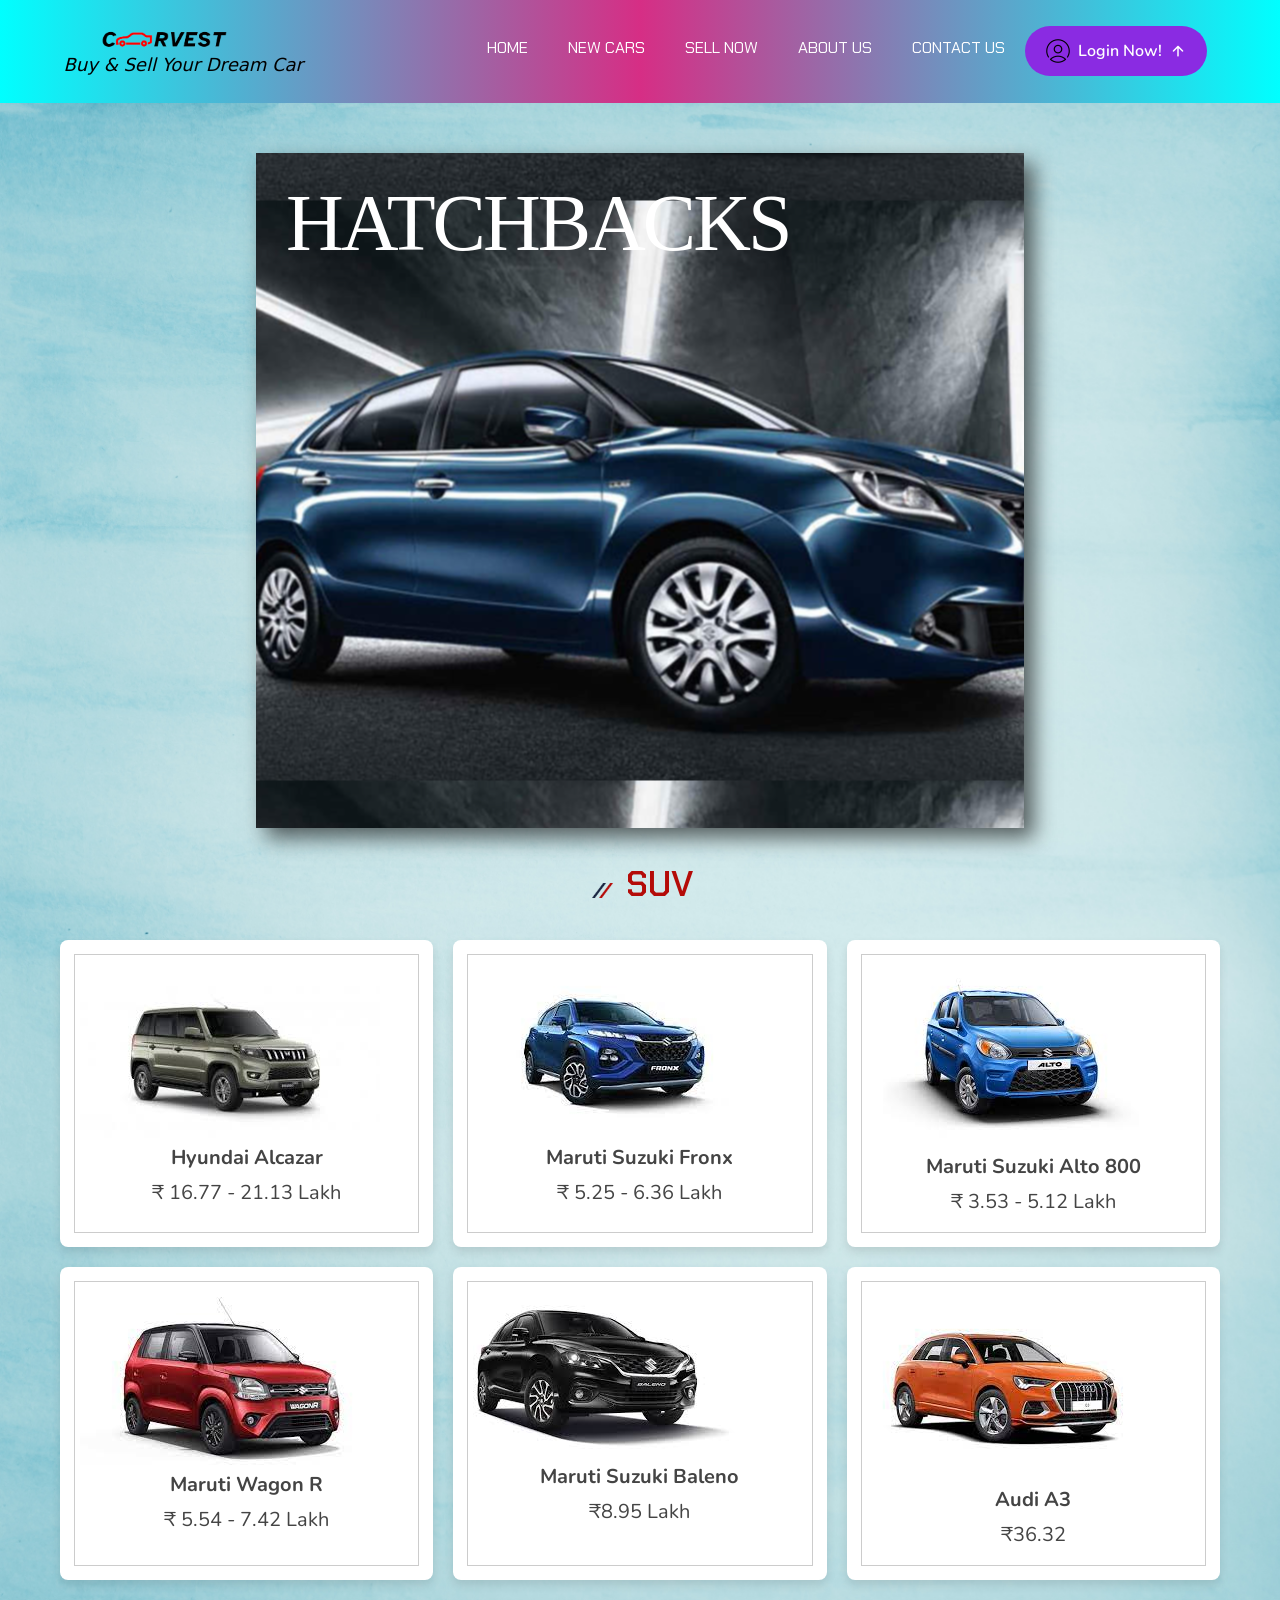
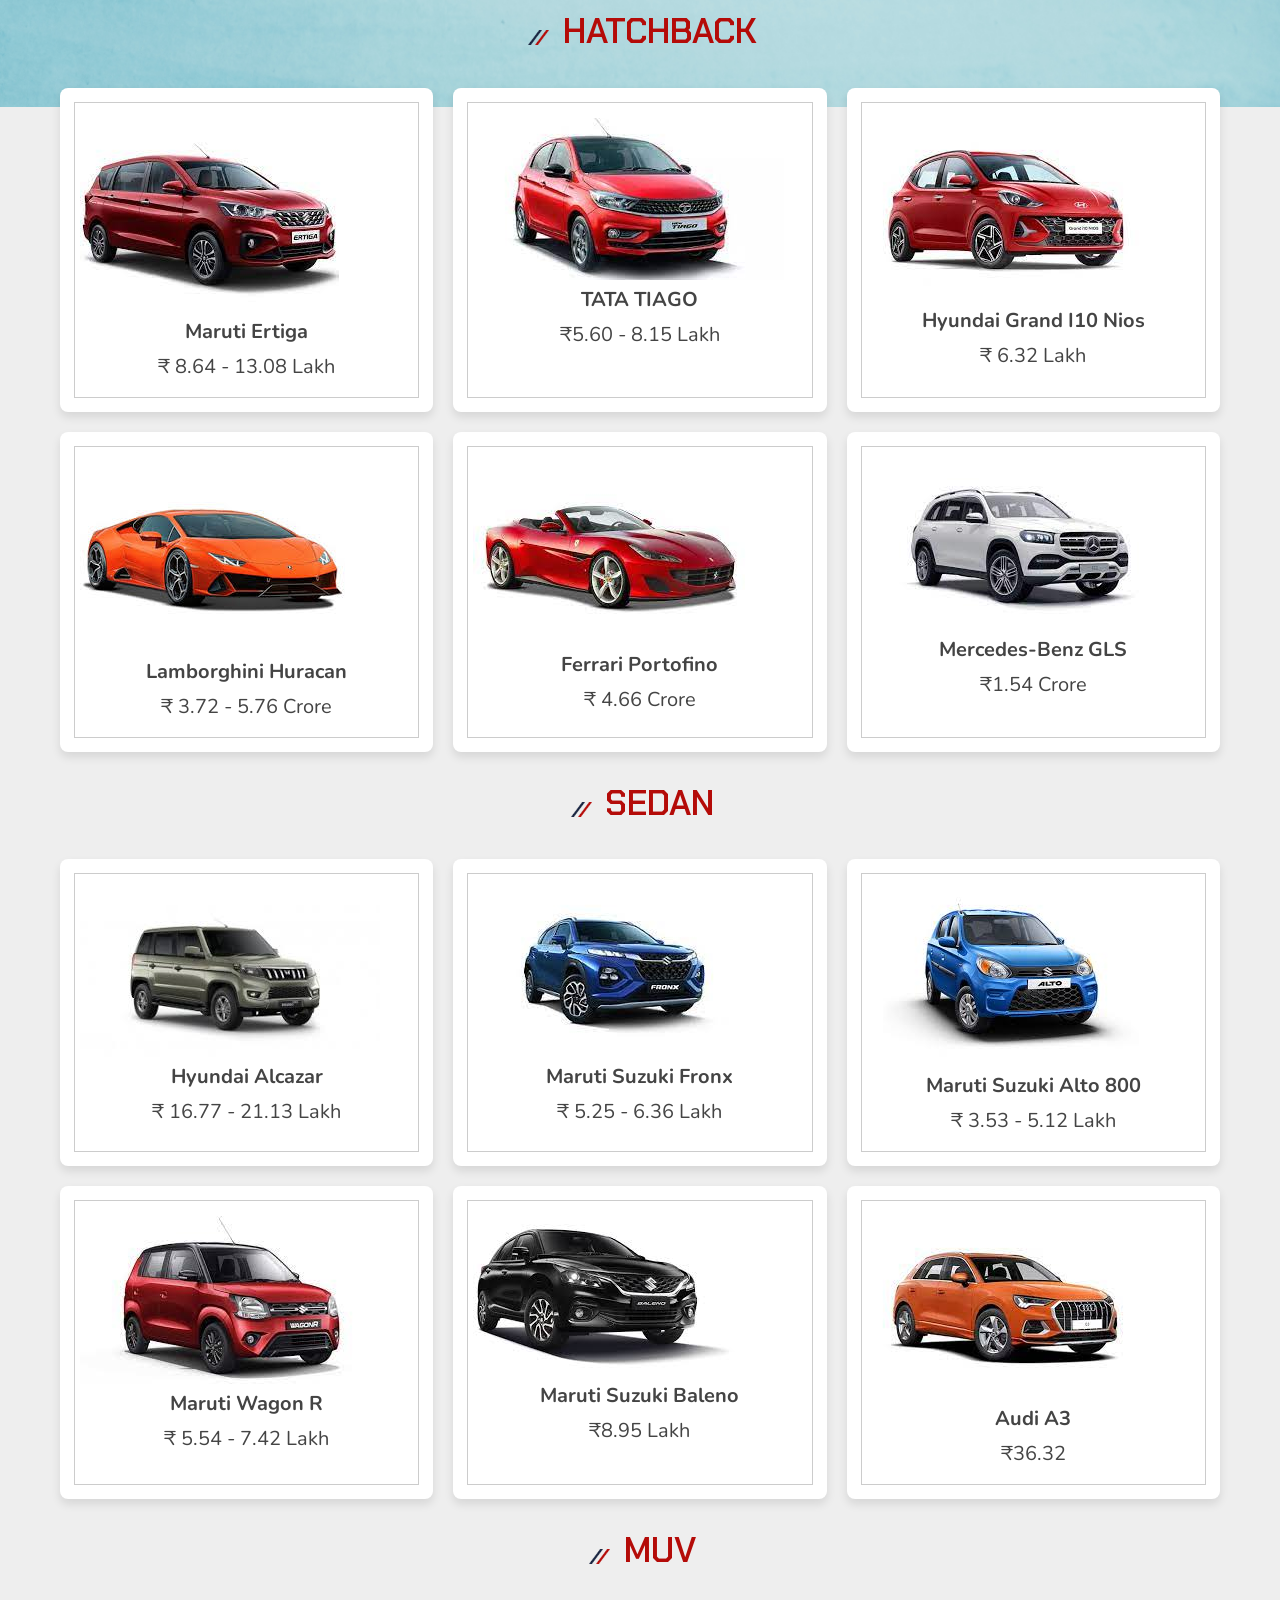
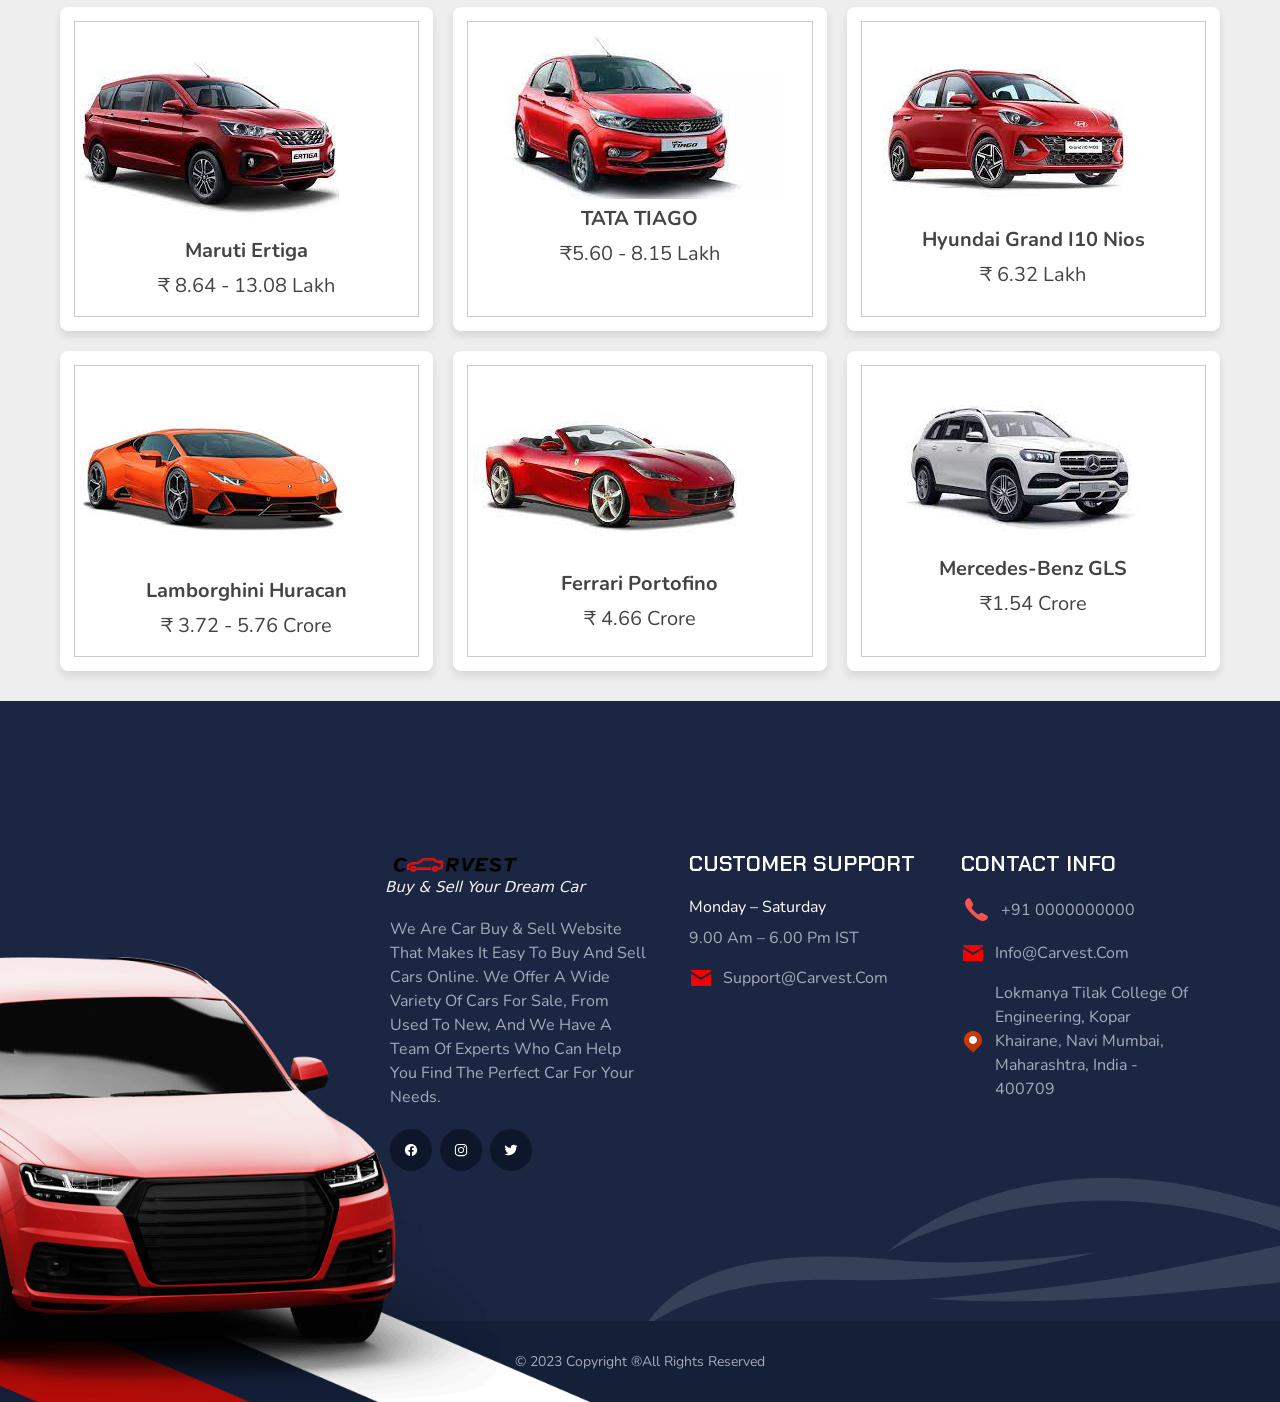
<file: buyindex.html>
<!DOCTYPE html>
<html lang="en">

<head>
  <meta charset="UTF-8">
  <meta http-equiv="X-UA-Compatible" content="IE=edge">
  <meta name="viewport" content="width=device-width, initial-scale=1.0">

  <!-- 
    - primary meta tags
  -->
  <title>Carvest - Buy & Sell!</title>
  <meta name="title" content="Carvest - Buy & Sell!">
  <meta name="description" content="Buy & Sell your dream car">

  <!-- 
    - icon
  -->
  <link rel="shortcut icon" href="assets/images/icon.png" type="png">
  <!-- font awesome cdn link  -->
  <link rel="stylesheet" href="https://cdnjs.cloudflare.com/ajax/libs/font-awesome/5.15.4/css/all.min.css">

  <!-- 
    - google font link
  -->
  <link rel="preconnect" href="https://fonts.googleapis.com">
  <link rel="preconnect" href="https://fonts.gstatic.com" crossorigin>
  <link href="https://fonts.googleapis.com/css2?family=Chakra+Petch:wght@400;600;700&family=Mulish&display=swap"
    rel="stylesheet">

    
  <script src="assets\js\buyscript.js" defer></script>

  <!-- 
    - material icon font
  -->
  <link rel="stylesheet"
    href="https://fonts.googleapis.com/css2?family=Material+Symbols+Rounded:opsz,wght,FILL,GRAD@40,600,0,0" />

  <!-- 
    - custom css link
  -->
  <link rel="stylesheet" href="./assets/css/buystyle.css">
  <link rel="stylesheet" href="./assets/css/style.css">
  <link rel="stylesheet" href="./assets/css/sliderstyle.css">

  <!-- 
    - preload images
  -->
  <link rel="preload" as="image" href="./assets/images/hero-banner.png">
  <link rel="preload" as="image" href="./assets/images/hero-bg.jpg">

</head>

<body>

   <!-- 
    - #HEADER - Preoloader
  -->



<header class="header">
    <div class="container">

      <a href="index.html" class="logo">
        <img src="./assets/images/logo.png" width="128" height="63" alt="carvest home">
        <p class="logotext"> Buy & Sell Your Dream Car</p>
      </a>

        <!--
             Navigation bar 
        -->
      <nav class="navbar" data-navbar>
        <ul class="navbar-list"> 


          <li>
            <a href="index.html" class="navbar-link">Home</a>
          </li>

          <li>
            <a href="newcar.html" class="navbar-link">New Cars</a>
          </li>

          <li>
            <a href="sell.html" class="navbar-link">Sell Now</a>
          </li>

          <li>
            <a href="aboutus.html" class="navbar-link">About Us</a>
          </li>

          <li>
            <a href="#footer" class="navbar-link">Contact Us</a>
          </li>

          <li>
            <a href="loginmain.html" class="btnlogin btn-primary"><img src="assets/images/userlogin.png" alt="userlogin">
              <span class="span">Login Now!</span>
              <span class="material-symbols-rounded">arrow_upward</span>
            </a>
          </li>

        </ul>
      </nav>

      <button class="nav-toggle-btn" aria-label="toggle menu" data-nav-toggler>
        <span class="nav-toggle-icon icon-1"></span>
        <span class="nav-toggle-icon icon-2"></span>
        <span class="nav-toggle-icon icon-3"></span>
      </button>

    </div>
  </header>

<!--
  #Slider
-->

<section>
  <div class="ncontainer">
    <div class="wrapper ">
        <div class="wrapper-holder">
            <div id="slider-img-1"><a href="#hatchback"><p class="textslider">HATCHBACKs</p></a></div>
            <div id="slider-img-2"><a href="#suv"><p class="textslider">SUVs</p></a></div>
            <div id="slider-img-3"><a href="#sedans"><p class="textslider">SEDANs</p></a></div>
            <div id="slider-img-4"><a href="#muv"><p class="textslider">MUVs</p></a></div>
        </div>
    </div>
    
</div>
</section>

<!--
#Cards
-->

<section id="suv">
  <div class="containerA">

    <h3 class="title section-subtitle :light"> SUV </h3>
 
    <div class="products-container">
 
       <div class="product" data-name="p-1">
          <img src="assets\images\car1.jpeg" alt="">
          <h3>Hyundai Alcazar</h3>
          <div class="price">₹ 16.77 - 21.13 Lakh</div>
       </div>
 
       <div class="product" data-name="p-2">
          <img src="assets\images\car2.jpeg" alt="">
          <h3>Maruti Suzuki Fronx</h3>
          <div class="price">₹ 5.25 - 6.36 Lakh</div>
       </div>
 
       <div class="product" data-name="p-3">
          <img src="assets\images\car3.jpeg" alt="">
          <h3>Maruti Suzuki Alto 800</h3>
          <div class="price">₹ 3.53 - 5.12 Lakh</div>
       </div>
 
       <div class="product" data-name="p-4">
          <img src="assets\images\car4.jpeg" alt="">
          <h3>Maruti Wagon R</h3>
          <div class="price">₹ 5.54 - 7.42 Lakh</div>
       </div>
 
       <div class="product" data-name="p-5">
          <img src="assets\images\car5.jpeg" alt="">
          <h3>Maruti Suzuki Baleno</h3>
          <div class="price">₹8.95 Lakh</div>
       </div>
 
       <div class="product" data-name="p-6">
          <img src="assets\images\car6.jpeg" alt="">
          <h3>Audi A3</h3>
          <div class="price">₹36.32</div>
       </div>

        
 
    </div>
 
  </div>
</section>

  <div class="containerA">

    <h3 class="title section-subtitle :light" id="hatchback"> HATCHBACK </h3>
 
    <div class="products-container">
 
       <div class="product" data-name="p-7">
          <img src="assets\images\car7.jpeg" alt="">
          <h3>Maruti Ertiga</h3>
          <div class="price">₹ 8.64 - 13.08 Lakh</div>
       </div>

        <div class="product" data-name="p-8">
          <img src="assets\images\car8.jpeg" alt="">
          <h3>TATA TIAGO</h3>
          <div class="price">₹5.60 - 8.15 Lakh</div>
        </div>

        <div class="product" data-name="p-9">
          <img src="assets\images\car9.jpeg" alt="">
          <h3>Hyundai Grand i10 Nios</h3>
          <div class="price">₹ 6.32 lakh</div>
        </div>

        <div class="product" data-name="p-10">
          <img src="assets\images\car10.jpeg" alt="">
          <h3>Lamborghini Huracan</h3>
          <div class="price">₹ 3.72 - 5.76 Crore</div>
        </div>

        <div class="product" data-name="p-11">
          <img src="assets\images\car11.jpeg" alt="">
          <h3>Ferrari Portofino</h3>
          <div class="price">₹ 4.66 crore</div>
        </div>

        <div class="product" data-name="p-12">
          <img src="assets\images\car12.jpeg" alt="">
          <h3>Mercedes-Benz GLS</h3>
          <div class="price">₹1.54 Crore</div>
        </div>

        
 
    </div>
 
  </div>

  <div class="containerA">

    <h3 class="title section-subtitle :light" id="sedans"> SEDAN </h3>
 
    <div class="products-container">
 
       <div class="product" data-name="p-1">
          <img src="assets\images\car1.jpeg" alt="">
          <h3>Hyundai Alcazar</h3>
          <div class="price">₹ 16.77 - 21.13 Lakh</div>
       </div>
 
       <div class="product" data-name="p-2">
          <img src="assets\images\car2.jpeg" alt="">
          <h3>Maruti Suzuki Fronx</h3>
          <div class="price">₹ 5.25 - 6.36 Lakh</div>
       </div>
 
       <div class="product" data-name="p-3">
          <img src="assets\images\car3.jpeg" alt="">
          <h3>Maruti Suzuki Alto 800</h3>
          <div class="price">₹ 3.53 - 5.12 Lakh</div>
       </div>
 
       <div class="product" data-name="p-4">
          <img src="assets\images\car4.jpeg" alt="">
          <h3>Maruti Wagon R</h3>
          <div class="price">₹ 5.54 - 7.42 Lakh</div>
       </div>
 
       <div class="product" data-name="p-5">
          <img src="assets\images\car5.jpeg" alt="">
          <h3>Maruti Suzuki Baleno</h3>
          <div class="price">₹8.95 Lakh</div>
       </div>
 
       <div class="product" data-name="p-6">
          <img src="assets\images\car6.jpeg" alt="">
          <h3>Audi A3</h3>
          <div class="price">₹36.32</div>
       </div>

  
    </div>
 
  </div>

  <div class="containerA">

    <h3 class="title section-subtitle :light" id="muv"> MUV </h3>
 
    <div class="products-container">
 
 
       <div class="product" data-name="p-7">
          <img src="assets\images\car7.jpeg" alt="">
          <h3>Maruti Ertiga</h3>
          <div class="price">₹ 8.64 - 13.08 Lakh</div>
       </div>

        <div class="product" data-name="p-8">
          <img src="assets\images\car8.jpeg" alt="">
          <h3>TATA TIAGO</h3>
          <div class="price">₹5.60 - 8.15 Lakh</div>
        </div>

        <div class="product" data-name="p-9">
          <img src="assets\images\car9.jpeg" alt="">
          <h3>Hyundai Grand i10 Nios</h3>
          <div class="price">₹ 6.32 lakh</div>
        </div>

        <div class="product" data-name="p-10">
          <img src="assets\images\car10.jpeg" alt="">
          <h3>Lamborghini Huracan</h3>
          <div class="price">₹ 3.72 - 5.76 Crore</div>
        </div>

        <div class="product" data-name="p-11">
          <img src="assets\images\car11.jpeg" alt="">
          <h3>Ferrari Portofino</h3>
          <div class="price">₹ 4.66 crore</div>
        </div>

        <div class="product" data-name="p-12">
          <img src="assets\images\car12.jpeg" alt="">
          <h3>Mercedes-Benz GLS</h3>
          <div class="price">₹1.54 Crore</div>
        </div>

        
 
    </div>
 
  </div>
 
 
 <div class="products-preview">

  <div class="preview" data-target="p-1">
     <i class="fas fa-times"></i>
     <img src="assets\images\car1.jpeg" alt="">
     <h3>Hyundai Alcazar</h3>
     <div class="stars">
        <i class="fas fa-star"></i>
        <i class="fas fa-star"></i>
        <i class="fas fa-star"></i>
        <i class="fas fa-star"></i>
        <i class="fas fa-star-half-alt"></i>
        <span>( 75 )</span>
     </div>
     <p>Hyundai Alcazar price in India starts from ₹ 16.77 Lakh.Seating capacity is 6 - 7 People. </p>
     <div class="price">₹ 16.77 - 21.13 Lakh</div>
     <div class="buttons">
        <a href="loginmain.html" class="cart">buy now</a>
        <!--a href="loginmain.html" class="cart">add to cart</a-->
     </div>
  </div>

  <div class="preview" data-target="p-2">
     <i class="fas fa-times"></i>
     <img src="assets\images\car2.jpeg" alt="">
     <h3>Maruti Suzuki Fronx</h3>
     <div class="stars">
        <i class="fas fa-star"></i>
        <i class="fas fa-star"></i>
        <i class="fas fa-star"></i>
        <i class="fas fa-star"></i>
        <i class="fas fa-star-half-alt"></i>
        <span>( 20 )</span>
     </div>
     <p>View the latest Fronx images. Fronx car has 139 images of its interior and exterior.</p>
     <div class="price">₹ 5.25 - 6.36 Lakh</div>
     <div class="buttons">
        <a href="loginmain.html" class="cart">buy now</a>
        <!--a href="loginmain.html" class="cart">add to cart</a-->
     </div>
  </div>

  <div class="preview" data-target="p-3">
     <i class="fas fa-times"></i>
     <img src="assets\images\car3.jpeg" alt="">
     <h3>Maruti Suzuki Alto 800</h3>
     <div class="stars">
        <i class="fas fa-star"></i>
        <i class="fas fa-star"></i>
        <i class="fas fa-star"></i>
        <i class="fas fa-star"></i>
        <i class="fas fa-star-half-alt"></i>
        <span>( 25 )</span>
     </div>
     <p>Maruti Suzuki Alto 800 price in India starts from ₹ 3.53 Lakh. Available in 3 colours - Solid White, Cerulian Blue, and Uptown Red.</p>
     <div class="price">₹ 3.53 - 5.12 Lakh</div>
     <div class="buttons">
        <a href="loginmain.html" class="cart">buy now</a>
        <!--a href="loginmain.html" class="cart">add to cart</a-->
     </div>
  </div>

  <div class="preview" data-target="p-4">
     <i class="fas fa-times"></i>
     <img src="assets\images\car4.jpeg" alt="">
     <h3>Maruti Wagon R </h3>
     <div class="stars">
        <i class="fas fa-star"></i>
        <i class="fas fa-star"></i>
        <i class="fas fa-star"></i>
        <i class="fas fa-star"></i>
        <i class="fas fa-star-half-alt"></i>
        <span>( 85 )</span>
     </div>
     <p>Maruti has put two engine options: a 1-litre unit (67PS/89Nm) and a 1.2-litre unit (90PS/113Nm).</p>
     <div class="price">₹ 5.54 - 7.42 Lakh</div>
     <div class="buttons">
        <a href="loginmain.html" class="cart">buy now</a>
        <!--a href="loginmain.html" class="cart">add to cart</a-->
     </div>
  </div>

  <div class="preview" data-target="p-5">
     <i class="fas fa-times"></i>
     <img src="assets\images\car5.jpeg" alt="">
     <h3>Maruti Suzuki Baleno</h3>
     <div class="stars">
        <i class="fas fa-star"></i>
        <i class="fas fa-star"></i>
        <i class="fas fa-star"></i>
        <i class="fas fa-star"></i>
        <i class="fas fa-star-half-alt"></i>
        <span>( 50 )</span>
     </div>
     <p>Spinny features 5 certified used Maruti Suzuki Baleno cars at the best prices in Mumbai.</p>
     <div class="price">₹8.95 Lakh</div>
     <div class="buttons">
        <a href="loginmain.html" class="cart">buy now</a>
        <!--a href="loginmain.html" class="cart">add to cart</a-->
     </div>
  </div>

  <div class="preview" data-target="p-6">
     <i class="fas fa-times"></i>
     <img src="assets\images\car6.jpeg" alt="">
     <h3>Audi A3</h3>
     <div class="stars">
        <i class="fas fa-star"></i>
        <i class="fas fa-star"></i>
        <i class="fas fa-star"></i>
        <i class="fas fa-star"></i>
        <i class="fas fa-star-half-alt"></i>
        <span>( 50 )</span>
     </div>
     <p>The Audi A3 Price in Mumbai starts from Rs. 36.32 Lakh and goes upto Rs. 40.59 Lakh.</p>
     <div class="price">₹ 36.32 Lakh</div>
     <div class="buttons">
        <a href="loginmain.html" class="cart">buy now</a>
        <!--a href="loginmain.html" class="cart">add to cart</a-->
     </div>
  </div>

  <div class="preview" data-target="p-7">
    <i class="fas fa-times"></i>
    <img src="assets\images\car7.jpeg" alt="">
    <h3>Maruti Ertiga</h3>
    <div class="stars">
       <i class="fas fa-star"></i>
       <i class="fas fa-star"></i>
       <i class="fas fa-star"></i>
       <i class="fas fa-star"></i>
       <i class="fas fa-star-half-alt"></i>
       <span>( 250 )</span>
    </div>
    <p>The carmaker offers it in four trims: LXi, VXi, ZXi and ZXi+. The top two trims have an option for a CNG kit as well. </p>
    <div class="price">₹ 8.64 - 13.08 Lakh</div>
    <div class="buttons">
       <a href="loginmain.html" class="cart">buy now</a>
       <!--a href="loginmain.html" class="cart">add to cart</a-->
    </div>
  </div>

  <div class="preview" data-target="p-8">
    <i class="fas fa-times"></i>
    <img src="assets\images\car8.jpeg" alt="">
    <h3>TATA TIAGO</h3>
    <div class="stars">
       <i class="fas fa-star"></i>
       <i class="fas fa-star"></i>
       <i class="fas fa-star"></i>
       <i class="fas fa-star"></i>
       <i class="fas fa-star-half-alt"></i>
       <span>( 250 )</span>
    </div>
    <p>Tata Tiago is a 5 seater Hatchback available in a price range of Rs. 5.60 - 8.15 Lakh </p>
    <div class="price">₹5.60 - 8.15 Lakh</div>
    <div class="buttons">
       <a href="loginmain.html" class="cart">buy now</a>
       <!--a href="loginmain.html" class="cart">add to cart</a-->
    </div>
  </div>

  <div class="preview" data-target="p-9">
    <i class="fas fa-times"></i>
    <img src="assets\images\car9.jpeg" alt="">
    <h3>Hyundai Grand i10 Nios</h3>
    <div class="stars">
       <i class="fas fa-star"></i>
       <i class="fas fa-star"></i>
       <i class="fas fa-star"></i>
       <i class="fas fa-star"></i>
       <i class="fas fa-star-half-alt"></i>
       <span>( 250 )</span>
    </div>
    <p>The new Grand i10 Nios slots in between the existing Grand i10 and larger i20 in Hyundai’s India range </p>
    <div class="price">₹ 6.32 lakh</div>
    <div class="buttons">
       <a href="loginmain.html" class="cart">buy now</a>
       <!--a href="loginmain.html" class="cart">add to cart</a-->
    </div>
  </div>

  <div class="preview" data-target="p-10">
    <i class="fas fa-times"></i>
    <img src="assets\images\car10.jpeg" alt="">
    <h3>Lamborghini Huracan</h3>
    <div class="stars">
       <i class="fas fa-star"></i>
       <i class="fas fa-star"></i>
       <i class="fas fa-star"></i>
       <i class="fas fa-star"></i>
       <i class="fas fa-star-half-alt"></i>
       <span>( 250 )</span>
    </div>
    <p>Lamborghini stands for extreme performance and its roster includes some of the most sensational supercars of all time. </p>
    <div class="price">₹ 3.72 - 5.76 crore</div>
    <div class="buttons">
       <a href="loginmain.html" class="cart">buy now</a>
       <!--a href="loginmain.html" class="cart">add to cart</a-->
    </div>
  </div>

  <div class="preview" data-target="p-11">
    <i class="fas fa-times"></i>
    <img src="assets\images\car11.jpeg" alt="">
    <h3>Ferrari Portofino</h3>
    <div class="stars">
       <i class="fas fa-star"></i>
       <i class="fas fa-star"></i>
       <i class="fas fa-star"></i>
       <i class="fas fa-star"></i>
       <i class="fas fa-star-half-alt"></i>
       <span>( 250 )</span>
    </div>
    <p>The Portofino might be the entry-level Ferrari but there’s nothing entry level about its 600hp power figure. </p>
    <div class="price">₹  4.66 crore</div>
    <div class="buttons">
       <a href="loginmain.html" class="cart">buy now</a>
       <!--a href="loginmain.html" class="cart">add to cart</a-->
    </div>
  </div>
  <div class="preview" data-target="p-12">
    <i class="fas fa-times"></i>
    <img src="assets\images\car12.jpeg" alt="">
    <h3>Mercedes-Benz GLS</h3>
    <div class="stars">
       <i class="fas fa-star"></i>
       <i class="fas fa-star"></i>
       <i class="fas fa-star"></i>
       <i class="fas fa-star"></i>
       <i class="fas fa-star-half-alt"></i>
       <span>( 250 )</span>
    </div>
    <p>The Mercedes-Benz GLS is the S-Class of SUVs with its pioneering tech and features. </p>
    <div class="price">₹1.54 Crore</div>
    <div class="buttons">
       <a href="loginmain.html" class="cart">buy now</a>
       <!--a href="loginmain.html" class="cart">add to cart</a-->
    </div>
  </div>


</div>


  <!-- 
    - #FOOTER
  -->

  <footer class="footer" id="footer">

    <div class="footer-top section">
      <div class="container">

        <div class="footer-brand">

          <a href="index.html" class="logo">
            <img src="./assets/images/logo.png" width="128" height="63" alt="carvest home">
            <p class="footer-logotext"> Buy & Sell Your Dream Car</p>
          </a>

          <p class="footer-text">
            We are car buy & sell website that makes it easy to buy and sell cars online. We offer a wide variety of cars for sale, 
            from used to new, and we have a team of experts who can help you find the perfect car for your needs. 
          </p>

          <ul class="social-list">

            <li>
              <a href="#" class="social-link">
                <img src="./assets/images/facebook.svg" alt="facebook">
              </a>
            </li>

            <li>
              <a href="#" class="social-link">
                <img src="./assets/images/instagram.svg" alt="instagram">
              </a>
            </li>

            <li>
              <a href="#" class="social-link">
                <img src="./assets/images/twitter.svg" alt="twitter">
              </a>
            </li>

          </ul>

        </div>

        <ul class="footer-list">

          <li>
            <p class="h3">Customer Support</p>
          </li>

          <li>
            <p class="p">Monday – Saturday</p>

            <span class="span">9.00 am – 6.00 pm IST</span>
          </li>

          <li>
            <a href="mailto:Support@carvest.com" class="footer-link">
              <span><img src="assets/images/mail.png" alt="mail"></span>

              <span class="span">Support@carvest.com</span>
            </a>
          </li>

        </ul>

        <ul class="footer-list">

          <li>
            <p class="h3">Contact Info</p>
          </li>

          <li>
            <a href="tel:+91 0000000000" class="footer-link">
              <span><img src="assets/images/phone.png" alt="phone"></span>

              <span class="span">+91 0000000000</span>
            </a>
          </li>

          <li>
            <a href="mailto:info@carvest.com" class="footer-link">
              <span><img src="assets/images/mail.png" alt="mail"></span>

              <span class="span">info@carvest.com</span>
            </a>
          </li>

          <li>

              <a href="https://www.ltce.in/" target="_blank" class="footer-link">
              <span><img src="assets/images/location.png" alt="loaction"></span>

              <span class="span">Lokmanya Tilak College of Engineering, Kopar Khairane, Navi Mumbai, Maharashtra, 
                India - 400709</span>
              </a>
          </li>

        </ul>

      </div>

      <img src="./assets/images/footer-shape-3.png" width="637" height="173" loading="lazy" alt="Shape"
        class="shape shape-3 move-anim">

    </div>

    <div class="footer-bottom">
      <div class="container">

        <p class="copyright">© 2023 Copyright ®All Rights Reserved</p>

        <img src="./assets/images/footer-shape-2.png" width="778" height="335" loading="lazy" alt="Shape"
          class="shape shape-2">

        <img src="./assets/images/footer-shape-1.png" width="805" height="652" loading="lazy" alt="Red Car"
          class="shape shape-1 move-anim">

      </div>
    </div>

  </footer>
  <!-- 
    - custom js link
  -->
  <script src="./assets/js/rescript.js"></script>

</body>

</html>
</file>
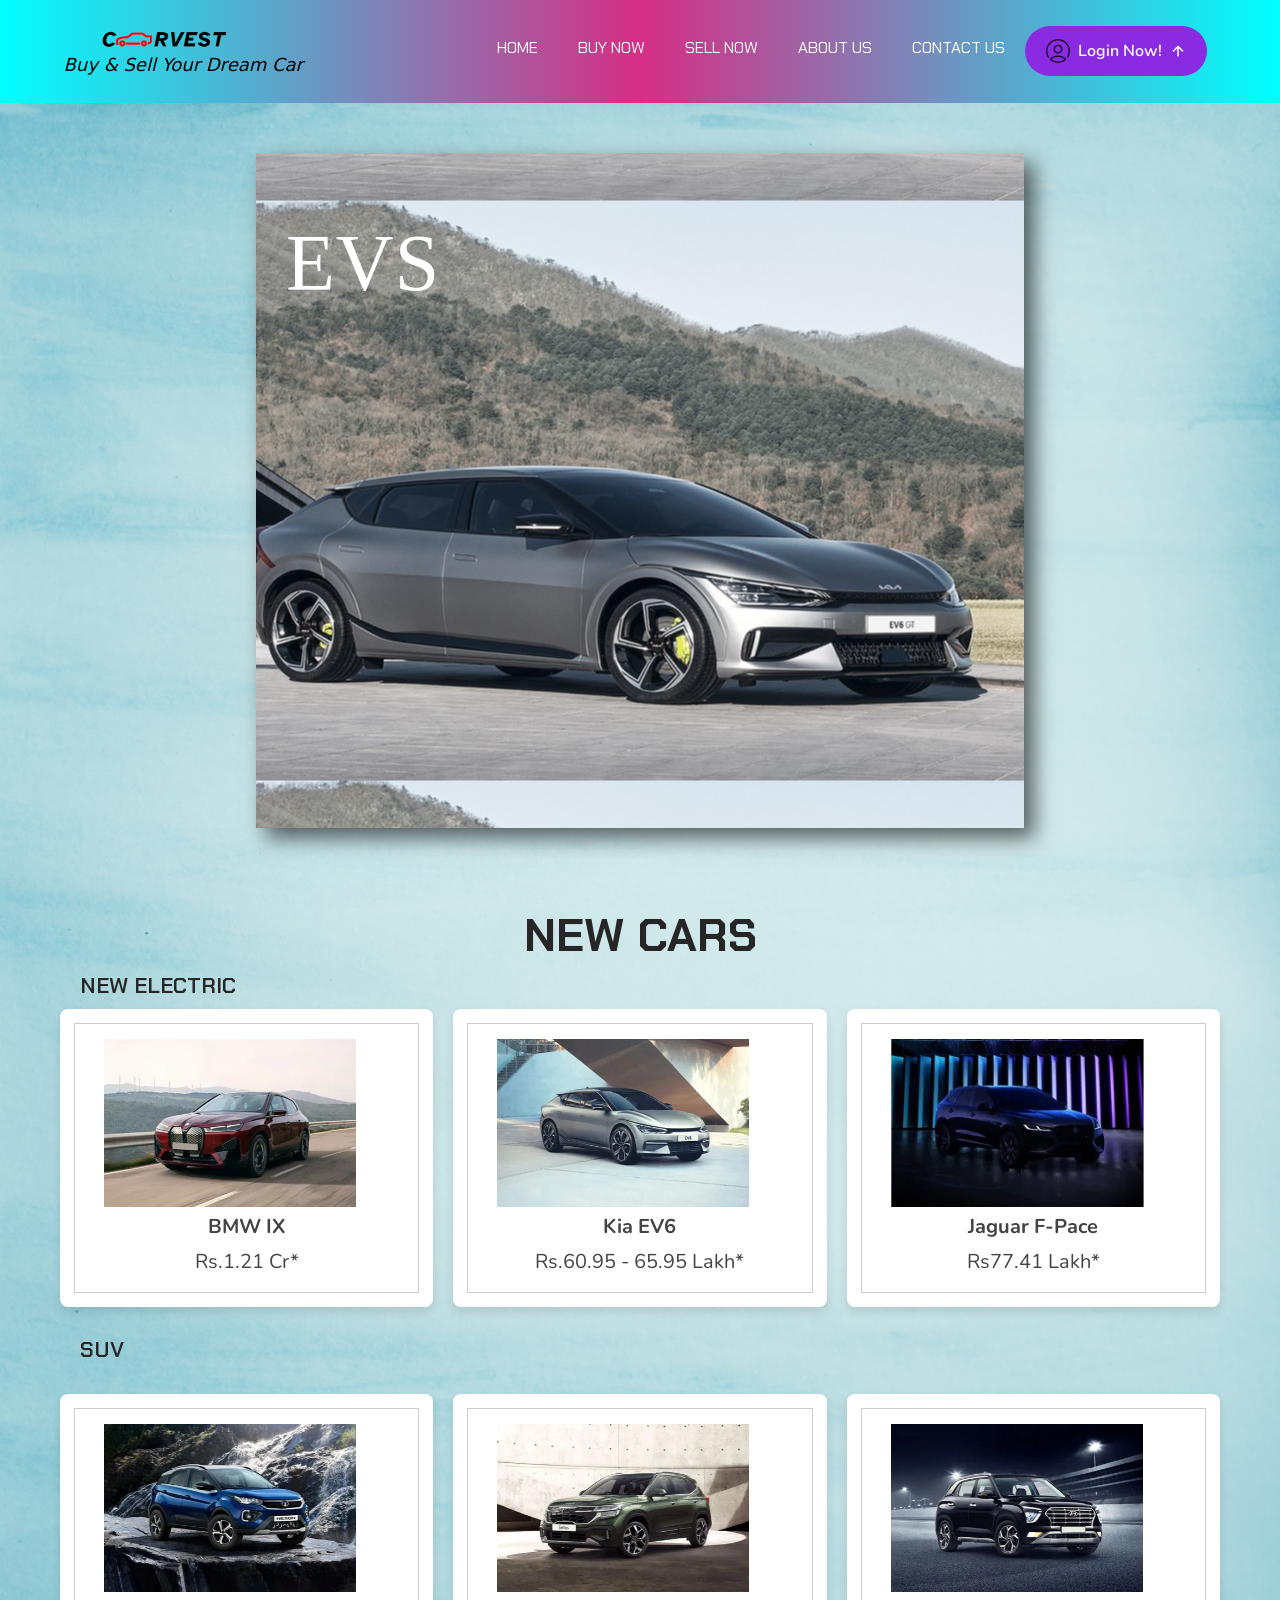
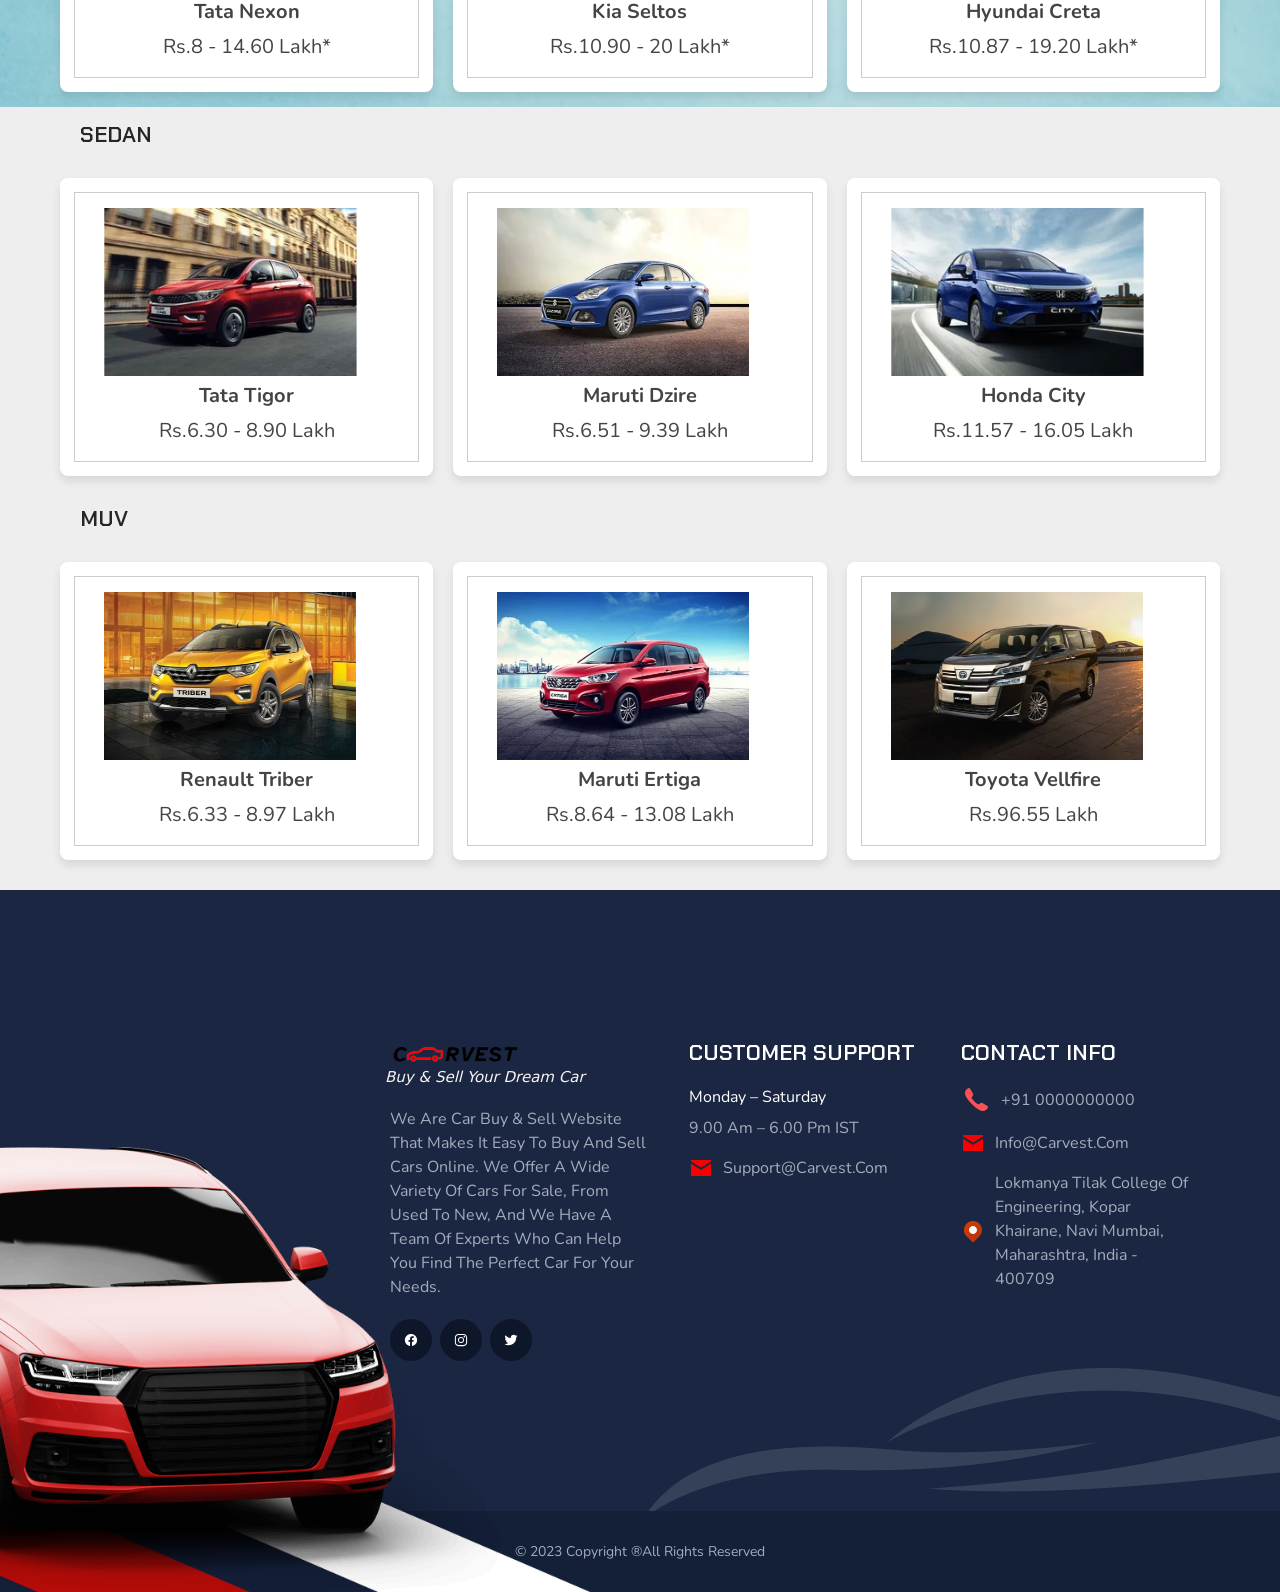
<file: newcar.html>
<!DOCTYPE html>
<html lang="en">

<head>
  <meta charset="UTF-8">
  <meta http-equiv="X-UA-Compatible" content="IE=edge">
  <meta name="viewport" content="width=device-width, initial-scale=1.0">

  <!-- 
    - primary meta tags
  -->
  <title>Carvest - Buy & Sell!</title>
  <meta name="title" content="Carvest - Buy & Sell!">
  <meta name="description" content="Buy & Sell your dream car">

  <!-- 
    - icon
  -->
  <link rel="shortcut icon" href="assets/images/icon.png" type="png">
  <!-- font awesome cdn link  -->
  <link rel="stylesheet" href="https://cdnjs.cloudflare.com/ajax/libs/font-awesome/5.15.4/css/all.min.css">

  <!-- 
    - google font link
  -->
  <link rel="preconnect" href="https://fonts.googleapis.com">
  <link rel="preconnect" href="https://fonts.gstatic.com" crossorigin>
  <link href="https://fonts.googleapis.com/css2?family=Chakra+Petch:wght@400;600;700&family=Mulish&display=swap"
    rel="stylesheet">
  

  <!-- 
    - material icon font
  -->
  <link rel="stylesheet"
    href="https://fonts.googleapis.com/css2?family=Material+Symbols+Rounded:opsz,wght,FILL,GRAD@40,600,0,0" />

  <!-- 
    - custom css link
  -->
  <link rel="stylesheet" href="./assets/css/new_style.css">
  <link rel="stylesheet" href="./assets/css/style.css">
  <link rel="stylesheet" href="./assets/css/ncarsslider.css">


  <!-- 
    - preload images
  -->
  <link rel="preload" as="image" href="./assets/images/hero-banner.png">
  <link rel="preload" as="image" href="./assets/images/hero-bg.jpg">

</head>

<body>

   <!-- 
    - #HEADER - Preoloader
  -->

<!--div class="preloader"> 
  <img src="assets/images/loadingnew.gif" alt="loading">
</div-->

<header class="header">
    <div class="container">

      <a href="index.html" class="logo">
        <img src="./assets/images/logo.png" width="128" height="63" alt="carvest home">
        <p class="logotext"> Buy & Sell Your Dream Car</p>
      </a>

        <!--
             Navigation bar 
        -->
      <nav class="navbar" data-navbar>
        <ul class="navbar-list"> 

          <li>
            <a href="index.html" class="navbar-link">Home</a>
          </li>

          <li>
            <a href="buyindex.html" class="navbar-link">Buy Now</a>
          </li>

          <li>
            <a href="sell.html" class="navbar-link">Sell Now</a>
          </li>

          <li>
            <a href="aboutus.html" class="navbar-link">About Us</a>
          </li>

          <li>
            <a href="#footer" class="navbar-link">Contact Us</a>
          </li>

          <li>
            <a href="loginmain.html" class="btnlogin btn-primary"><img src="assets/images/userlogin.png" alt="userlogin">
              <span class="span">Login Now!</span>
              <span class="material-symbols-rounded">arrow_upward</span>
            </a>
          </li>

        </ul>
      </nav>

      <button class="nav-toggle-btn" aria-label="toggle menu" data-nav-toggler>
        <span class="nav-toggle-icon icon-1"></span>
        <span class="nav-toggle-icon icon-2"></span>
        <span class="nav-toggle-icon icon-3"></span>
      </button>

    </div>
  </header>

  <!--
  #Slider
-->

<section>
  <div class="ncontainer">
    <div class="wrapper ">
        <div class="wrapper-holder">
            <div id="slider-img-1"><a href="#evs"><p class="textslider">Evs</p></a></div>
            <div id="slider-img-2"><a href="#suv"><p class="textslider">SUVs</p></a></div>
            <div id="slider-img-3"><a href="#sedans"><p class="textslider">Sedans</p></a></div>
            <div id="slider-img-4"><a href="#muv"><p class="textslider">MUVs</p></a></div>
        </div>
    </div>
    
</div>
</section>

  <div class="containerA">

    <p class="h2 heading"> NEW CARS </p>
    <h1 class="h3" style="margin-left: 20px; margin-top: 10px;margin-bottom: 10px;" id="evs">New Electric</h1>
 
    <div class="products-container">
 
       <div class="product" data-name="p-1">
          <img src="assets\images\BMW-ix_new.jpg" alt="">
          <h3>BMW iX</h3>
          <div class="price">Rs.1.21 Cr*</div>
       </div>
 
       <div class="product" data-name="p-2">
          <img src="assets\images\kia_ev6_new.jpg" alt="">
          <h3>Kia EV6</h3>
          <div class="price">Rs.60.95 - 65.95 Lakh*</div>
       </div>
 
       <div class="product" data-name="p-3">
          <img src="assets\images\jaguar-f-pace_new.jpg" alt="">
          <h3>Jaguar F-Pace</h3>
          <div class="price">Rs77.41 Lakh*</div>
       </div>
       <h1 class="h3" style="margin-left: 20px; margin-top: 10px;margin-bottom: 10px;" id="suv"> SUV</h1><br><hr>
 
       <div class="product" data-name="p-4">
          <img src="assets\images\Tata-nexon_new.jpg" alt="">
          <h3>Tata Nexon</h3>
          <div class="price">Rs.8 - 14.60 Lakh*</div>
       </div>
 
       <div class="product" data-name="p-5">
          <img src="assets\images\kia-seltos_new.jpg" alt="">
          <h3>Kia Seltos</h3>
          <div class="price">Rs.10.90 - 20 Lakh*</div>
       </div>
 
       <div class="product" data-name="p-6">
          <img src="assets\images\Hyundai-creta_new.jpg" alt="">
          <h3>Hyundai Creta</h3>
          <div class="price">Rs.10.87 - 19.20 Lakh*</div>
       </div>
       <h1 class="h3" style="margin-left: 20px; margin-top: 10px;margin-bottom: 10px;" id="sedans">SEDAN</h1>
        <br>
        <hr>

      

       <div class="product" data-name="p-7">
          <img src="assets\images\Tata-tigor_new.jpg" alt="">
          <h3>Tata Tigor</h3>
          <div class="price">Rs.6.30 - 8.90 Lakh</div>
       </div>

        <div class="product" data-name="p-8">
          <img src="assets\images\maruti-Dzire_new.jpg" alt="">
          <h3>Maruti Dzire</h3>
          <div class="price">Rs.6.51 - 9.39 Lakh</div>
        </div>

        <div class="product" data-name="p-9">
          <img src="assets\images\Honda-city_new.jpg" alt="">
          <h3>Honda City</h3>
          <div class="price">Rs.11.57 - 16.05 Lakh</div>
        </div>
        <h1 class="h3" style="margin-left: 20px; margin-top: 10px;margin-bottom: 10px;" id="muv">MUV</h1>
        <br>
        <hr>

        <div class="product" data-name="p-10">
          <img src="assets\images\renault-triber_new.jpg" alt="">
          <h3>Renault Triber</h3>
          <div class="price">Rs.6.33 - 8.97 Lakh</div>
        </div>

        <div class="product" data-name="p-11">
          <img src="assets\images\maruti-ertiga_new.jpg" alt="">
          <h3>Maruti Ertiga</h3>
          <div class="price">Rs.8.64 - 13.08 Lakh</div>
        </div>

        <div class="product" data-name="p-12">
          <img src="assets\images\tyota-vellfire_new.jpg" alt="">
          <h3>Toyota Vellfire</h3>
          <div class="price">Rs.96.55 Lakh</div>
        </div>
 
    </div>
 
 </div>
 
 <div class="products-preview">

  <div class="preview" data-target="p-1">
     <i class="fas fa-times"></i>
     <!-- <img src="assets\images\BMW-ix_new.jpg" alt=""> -->
     <h3>BMW IX</h3>
     <div class="stars">
        <i class="fas fa-star"></i>
        <i class="fas fa-star"></i>
        <i class="fas fa-star"></i>
        <i class="fas fa-star"></i>
        <i class="fas fa-star-half-alt"></i>
        <span>( 75 )</span>
     </div>
     <p>Latest Update: BMW has launched the iX in India.
          Variants: It is available in a single xDrive 40 trim.</p>
     <div class="price">Price: Rs 1.16 crore.</div>
     <div class="buttons">
        <a href="loginmain.html" class="buy">buy now</a>
        
     </div>
  </div>

  <div class="preview" data-target="p-2">
     <i class="fas fa-times"></i>
     <!-- <img src="assets\images\kia_ev6_new.jpg" alt=""> -->
     <h3>Kia EV6</h3>
     <div class="stars">
        <i class="fas fa-star"></i>
        <i class="fas fa-star"></i>
        <i class="fas fa-star"></i>
        <i class="fas fa-star"></i>
        <i class="fas fa-star-half-alt"></i>
        <span>( 20 )</span>
     </div>
     <p>Update: Kia will reopen its order books for the EV6 electric crossover from April 15.
      Variants: It can be had in a single top-of-the-line GT trim.</p>
     <div class="price">Price: Rs 60.95 lakh - Rs 65.95 lakh.</div>
     <div class="buttons">
        <a href="loginmain.html" class="buy">buy now</a>
        
     </div>
  </div>

  <div class="preview" data-target="p-3">
     <i class="fas fa-times"></i>
     <!-- <img src="assets\images\jaguar-f-pace_new.jpg" alt=""> -->
     <h3>Jaguar F-Pace</h3>
     <div class="stars">
        <i class="fas fa-star"></i>
        <i class="fas fa-star"></i>
        <i class="fas fa-star"></i>
        <i class="fas fa-star"></i>
        <i class="fas fa-star-half-alt"></i>
        <span>( 25 )</span>
     </div>
     <p>Update: Jaguar has launched the facelifted F-Pace in India.
      
      Variants: It is available in a single fully loaded trim, the R Dynamic S.</p>
     <div class="price">Price: Rs 69.99 lakh.</div>
     <div class="buttons">
        <a href="loginmain.html" class="buy">buy now</a>
     </div>
  </div>

  <div class="preview" data-target="p-4">
     <i class="fas fa-times"></i>
     <!-- <img src="assets\images\Tata-nexon_new.jpg" alt=""> -->
     <h3>Tata Nexon </h3>
     <div class="stars">
        <i class="fas fa-star"></i>
        <i class="fas fa-star"></i>
        <i class="fas fa-star"></i>
        <i class="fas fa-star"></i>
        <i class="fas fa-star-half-alt"></i>
        <span>( 85 )</span>
     </div>
     <p>Update: Customers now have to shell out up to Rs 20,000 more on Tata Nexon from July.
       Variants: XE, XM, XM (S), XM+ (S), XZ+, XZ+ (HS), XZ+ (L) and XZ+ (P)..</p>
     <div class="price">Price: Rs 8 lakh - Rs 14.60 lakh.</div>
     <div class="buttons">
        <a href="loginmain.html" class="buy">buy now</a>
     </div>
  </div>

  <div class="preview" data-target="p-5">
     <i class="fas fa-times"></i>
     <!-- <img src="assets\images\kia-seltos_new.jpg" alt=""> -->
     <h3>Kia Seltos</h3>
     <div class="stars">
        <i class="fas fa-star"></i>
        <i class="fas fa-star"></i>
        <i class="fas fa-star"></i>
        <i class="fas fa-star"></i>
        <i class="fas fa-star-half-alt"></i>
        <span>( 50 )</span>
     </div>
     <p>Update: Check out our story to see what the Kia Seltos X-Line offers over the Gt Line.
       Variant: Three broad variants: Tech (HT) Line, GT Line and X-Line.</p>
     <div class="price">Price:Rs 10.89 lakh - Rs 19.99 lakh.</div>
     <div class="buttons">
        <a href="loginmain.html" class="buy">buy now</a>
     </div>
  </div>

  <div class="preview" data-target="p-6">
     <i class="fas fa-times"></i>
     <!-- <img src="assets\images\Hyundai-creta_new.jpg" alt=""> -->
     <h3>Hyundai Creta</h3>
     <div class="stars">
        <i class="fas fa-star"></i>
        <i class="fas fa-star"></i>
        <i class="fas fa-star"></i>
        <i class="fas fa-star"></i>
        <i class="fas fa-star-half-alt"></i>
        <span>( 50 )</span>
     </div>
     <p>Variants: It can be had in seven broad variants: E, EX, S, S+, SX Executive, SX and SX(O). The Knight Edition is only available on the S+ and S(O) trims.</p>
     <div class="price">Price: Rs 10.87 lakh - Rs 19.20 lakh</div>
     <div class="buttons">
        <a href="loginmain.html" class="buy">buy now</a>
     </div>
  </div>

  <div class="preview" data-target="p-7">
    <i class="fas fa-times"></i>
    <!-- <img src="assets\images\Tata-tigor_new.jpg" alt=""> -->
    <h3>Tata-Tigor</h3>
    <div class="stars">
       <i class="fas fa-star"></i>
       <i class="fas fa-star"></i>
       <i class="fas fa-star"></i>
       <i class="fas fa-star"></i>
       <i class="fas fa-star-half-alt"></i>
       <span>( 250 )</span>
    </div>
    <p>Latest Update: The Tata Tigor has become costlier by up to Rs 5,000.
      Variants: Four broad variants: XE, XM, XZ and XZ+.</p>
    <div class="price">Price: Rs 6.30 lakh - Rs 8.90 lakh.</div>
    <div class="buttons">
      <a href="loginmain.html" class="buy">buy now</a>
    </div>
  </div>

  <div class="preview" data-target="p-8">
    <i class="fas fa-times"></i>
    <!-- <img src="assets\images\maruti-Dzire_new.jpg" alt=""> -->
    <h3>Maruti Dzire</h3>
    <div class="stars">
       <i class="fas fa-star"></i>
       <i class="fas fa-star"></i>
       <i class="fas fa-star"></i>
       <i class="fas fa-star"></i>
       <i class="fas fa-star-half-alt"></i>
       <span>( 250 )</span>
    </div>
    <p>Latest Update: Buyers can avail up to Rs 10,000 off on the Maruti Dzire this July.       
      Variants: Four broad trims: LXI, VXI, ZXI, and ZXI+. </p>
    <div class="price">Price: Rs 6.52 lakh - Rs 9.39 lakh.</div>
    <div class="buttons">
      <a href="loginmain.html" class="buy">buy now</a>
    </div>
  </div>

  <div class="preview" data-target="p-9">
    <i class="fas fa-times"></i>
    <!-- <img src="assets\images\Honda-city_new.jpg" alt=""> -->
    <h3>Honda City</h3>
    <div class="stars">
       <i class="fas fa-star"></i>
       <i class="fas fa-star"></i>
       <i class="fas fa-star"></i>
       <i class="fas fa-star"></i>
       <i class="fas fa-star-half-alt"></i>
       <span>( 250 )</span>
    </div>
    <p>Update: Get benefits of over Rs 73,000 on Honda City this July.
      Variants: SV, V, VX and ZX.</p>
    <div class="price">Price: Rs 11.57 lakh - Rs 16.05 lakh</div>
    <div class="buttons">
      <a href="loginmain.html" class="buy">buy now</a>
    </div>
  </div>

  <div class="preview" data-target="p-10">
    <i class="fas fa-times"></i>
    <!-- <img src="assets\images\renault-triber_new.jpg" alt=""> -->
    <h3>Renault Triber</h3>
    <div class="stars">
       <i class="fas fa-star"></i>
       <i class="fas fa-star"></i>
       <i class="fas fa-star"></i>
       <i class="fas fa-star"></i>
       <i class="fas fa-star-half-alt"></i>
       <span>( 250 )</span>
    </div>
    <p>Update: Renault Triber is being offered with benefits of up to Rs 62,000 this July.
      Variants: It can be had in four trims: RXE, RXL, RXT and RXZ</p>
    <div class="price">Price: Rs 6.33 lakh - Rs 8.97 lakh.</div>
    <div class="buttons">
      <a href="loginmain.html" class="buy">buy now</a>
    </div>
  </div>

  <div class="preview" data-target="p-11">
    <i class="fas fa-times"></i>
    <!-- <img src="assets\images\maruti-ertiga_new.jpg" alt=""> -->
    <h3>Maruti Ertiga</h3>
    <div class="stars">
       <i class="fas fa-star"></i>
       <i class="fas fa-star"></i>
       <i class="fas fa-star"></i>
       <i class="fas fa-star"></i>
       <i class="fas fa-star-half-alt"></i>
       <span>( 250 )</span>
    </div>
    <p>Update: Maruti Ertiga now comes in a new Black edition.
      Variants: LXi, VXi, ZXi and ZXi+.</p>
    <div class="price">Price: Rs 8.49 lakh - Rs 12.93 lakh.</div>
    <div class="buttons">
      <a href="loginmain.html" class="buy">buy now</a>
       
    </div>
  </div>
  <div class="preview" data-target="p-12">
    <i class="fas fa-times"></i>
    <!-- <img src="assets\images\tyota-vellfire_new.jpg" alt=""> -->
    <h3>Tyota Vellfire</h3>
    <div class="stars">
       <i class="fas fa-star"></i>
       <i class="fas fa-star"></i>
       <i class="fas fa-star"></i>
       <i class="fas fa-star"></i>
       <i class="fas fa-star-half-alt"></i>
       <span>( 250 )</span>
    </div>
    <p>The seats can make a 747’s business class couch feel envious and there is plenty of space.</p>
    <div class="price">Price: 96.55 lakh</div>
    <div class="buttons">
      <a href="loginmain.html" class="buy">buy now</a>
   
    </div>
  </div>


</div>



  <!-- 
    - #FOOTER
  -->

  <footer class="footer" id="footer">

    <div class="footer-top section">
      <div class="container">

        <div class="footer-brand">

          <a href="index.html" class="logo">
            <img src="./assets/images/logo.png" width="128" height="63" alt="carvest home">
            <p class="footer-logotext"> Buy & Sell Your Dream Car</p>
          </a>

          <p class="footer-text">
            We are car buy & sell website that makes it easy to buy and sell cars online. We offer a wide variety of cars for sale, 
            from used to new, and we have a team of experts who can help you find the perfect car for your needs. 
          </p>

          <ul class="social-list">

            <li>
              <a href="#" class="social-link">
                <img src="./assets/images/facebook.svg" alt="facebook">
              </a>
            </li>

            <li>
              <a href="#" class="social-link">
                <img src="./assets/images/instagram.svg" alt="instagram">
              </a>
            </li>

            <li>
              <a href="#" class="social-link">
                <img src="./assets/images/twitter.svg" alt="twitter">
              </a>
            </li>

          </ul>

        </div>

        <ul class="footer-list">

          <li>
            <p class="h3">Customer Support</p>
          </li>

          <li>
            <p class="p">Monday – Saturday</p>

            <span class="span">9.00 am – 6.00 pm IST</span>
          </li>

          <li>
            <a href="mailto:Support@carvest.com" class="footer-link">
              <span><img src="assets/images/mail.png" alt="mail"></span>

              <span class="span">Support@carvest.com</span>
            </a>
          </li>

        </ul>

        <ul class="footer-list">

          <li>
            <p class="h3">Contact Info</p>
          </li>

          <li>
            <a href="tel:+91 0000000000" class="footer-link">
              <span><img src="assets/images/phone.png" alt="phone"></span>

              <span class="span">+91 0000000000</span>
            </a>
          </li>

          <li>
            <a href="mailto:info@carvest.com" class="footer-link">
              <span><img src="assets/images/mail.png" alt="mail"></span>

              <span class="span">info@carvest.com</span>
            </a>
          </li>

          <li>

              <a href="https://www.ltce.in/" target="_blank" class="footer-link">
              <span><img src="assets/images/location.png" alt="loaction"></span>

              <span class="span">Lokmanya Tilak College of Engineering, Kopar Khairane, Navi Mumbai, Maharashtra, 
                India - 400709</span>
              </a>
          </li>

        </ul>

      </div>

      <img src="./assets/images/footer-shape-3.png" width="637" height="173" loading="lazy" alt="Shape"
        class="shape shape-3 move-anim">

    </div>

    <div class="footer-bottom">
      <div class="container">

        <p class="copyright">© 2023 Copyright ®All Rights Reserved</p>

        <img src="./assets/images/footer-shape-2.png" width="778" height="335" loading="lazy" alt="Shape"
          class="shape shape-2">

        <img src="./assets/images/footer-shape-1.png" width="805" height="652" loading="lazy" alt="Red Car"
          class="shape shape-1 move-anim">

      </div>
    </div>

  </footer>


  <!-- 
    - custom js link
  -->
  <script src="./assets/js/rescript.js"></script>
  <script src="./assets/js/newcars_script.js"></script>

</body>

</html>
</file>
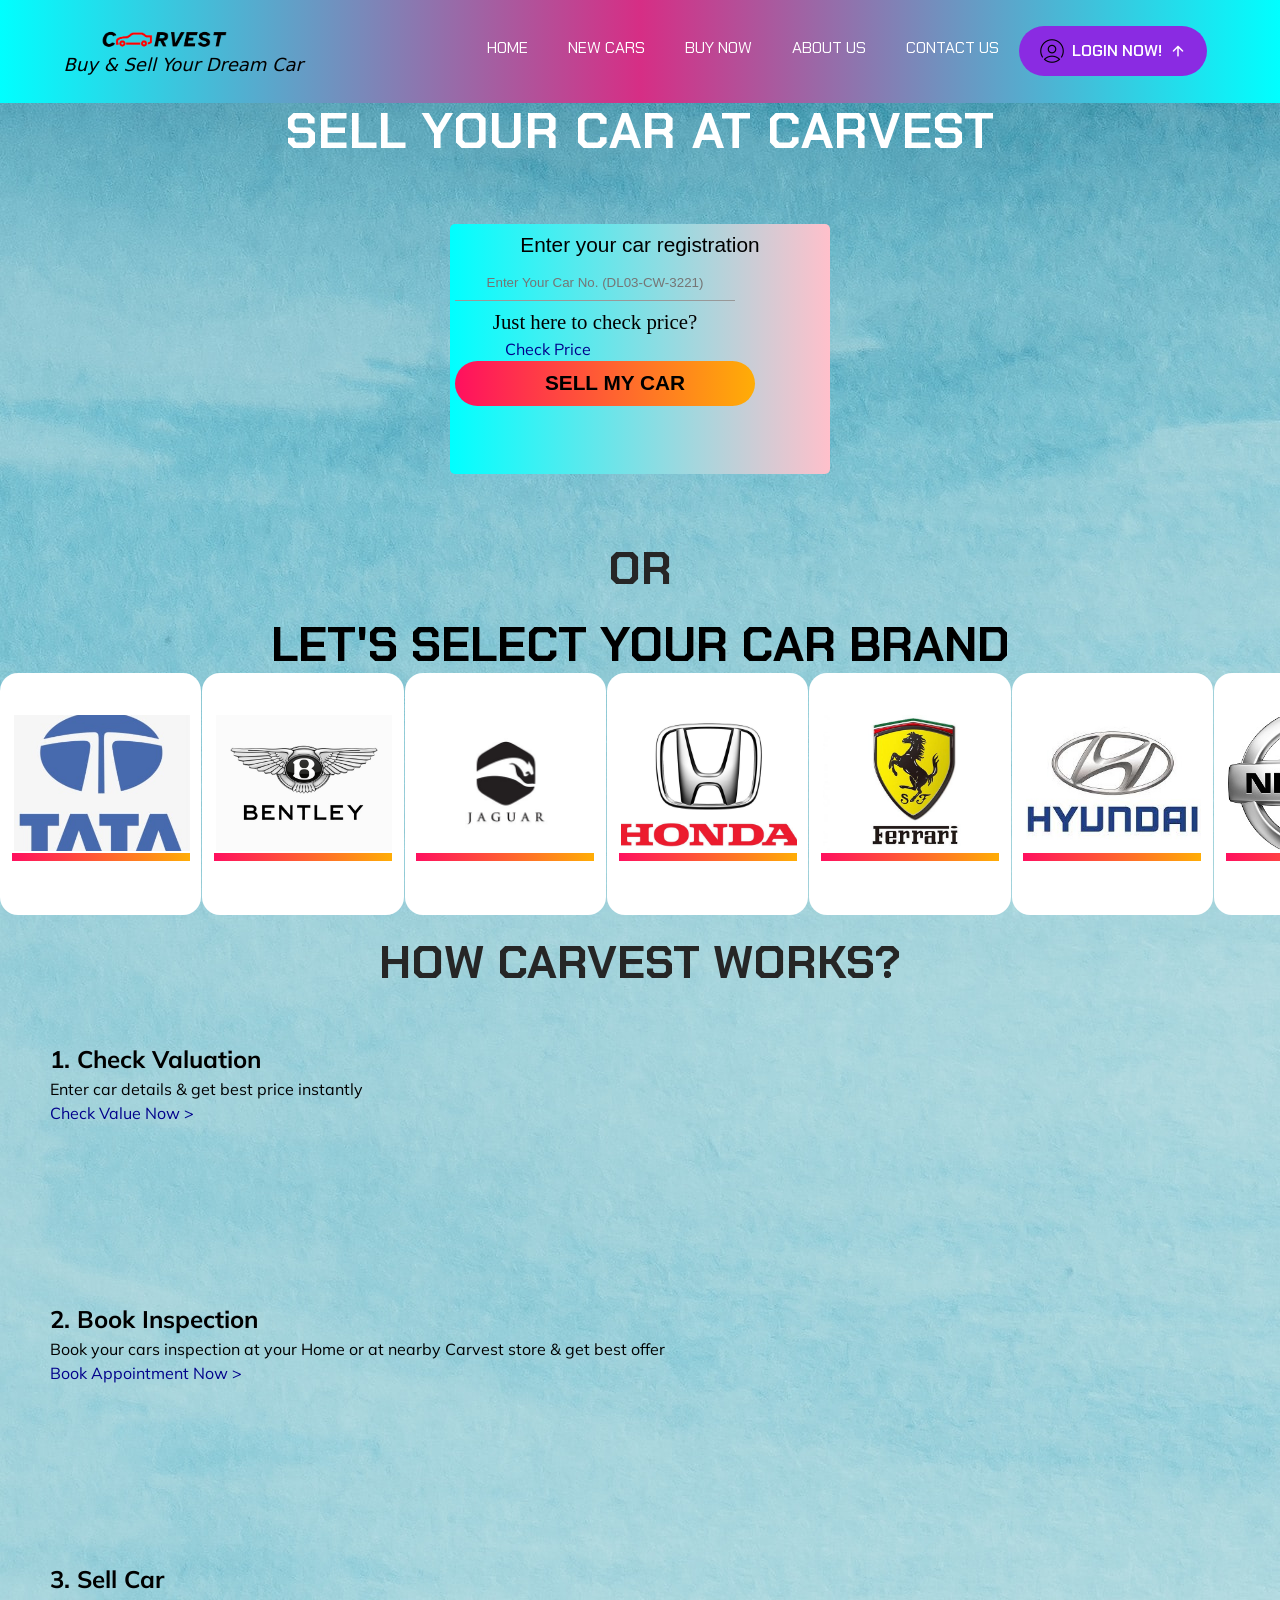
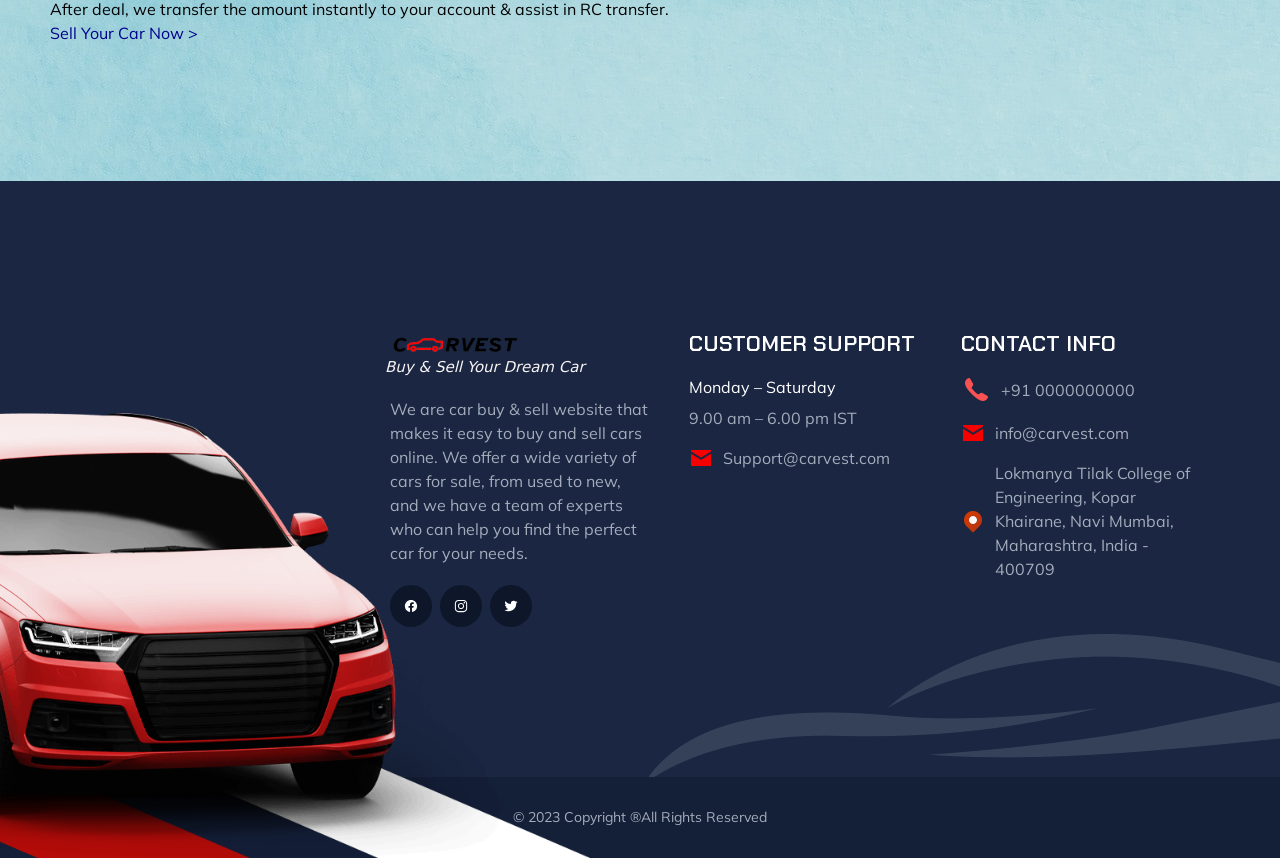
<file: sell.html>
<!DOCTYPE html>
<html lang="en">

<head>
  <meta charset="UTF-8">
  <meta http-equiv="X-UA-Compatible" content="IE=edge">
  <meta name="viewport" content="width=device-width, initial-scale=1.0">

  <!-- 
    - primary meta tags
  -->
  <title>Carvest - Buy & Sell!</title>
  <meta name="title" content="Carvest - Buy & Sell!">
  <meta name="description" content="Buy & Sell your dream car">

  <!-- 
    - icon
  -->
  <link rel="shortcut icon" href="assets/images/icon.png" type="png">
  <!-- font awesome cdn link  -->
  <link rel="stylesheet" href="https://cdnjs.cloudflare.com/ajax/libs/font-awesome/5.15.4/css/all.min.css">

  <!-- 
    - google font link
  -->
  <link rel="preconnect" href="https://fonts.googleapis.com">
  <link rel="preconnect" href="https://fonts.gstatic.com" crossorigin>
  <link href="https://fonts.googleapis.com/css2?family=Chakra+Petch:wght@400;600;700&family=Mulish&display=swap"
    rel="stylesheet">
  <!-- <script src="assets\js\script.js" defer></script> -->

  <!-- 
    - material icon font
  -->
  <link rel="stylesheet"
    href="https://fonts.googleapis.com/css2?family=Material+Symbols+Rounded:opsz,wght,FILL,GRAD@40,600,0,0" />

  <!-- 
    - custom css link
  -->
  <link rel="stylesheet" href="./assets/css/sell.css">
  <link rel="stylesheet" href="./assets/css/style.css">


  <!-- 
    - preload images
  -->
  <link rel="preload" as="image" href="./assets/images/hero-banner.png">
  <link rel="preload" as="image" href="./assets/images/hero-bg.jpg">

  <link rel="stylesheet" href="https://cdnjs.cloudflare.com/ajax/libs/font-awesome/6.3.0/css/all.min.css">

  <script src="/assets/js/sell.js" defer></script>

</head>

<body >


   <!-- 
    - #HEADER - Preoloader
  -->

<!-- <div class="preloader"> 
  <img src="assets/images/loadingnew.gif" alt="loading">
</div> -->

<header class="header">
    <div class="container">

      <a href="index.html" class="logo">
        <img src="./assets/images/logo.png" width="128" height="63" alt="carvest home">
        <p class="logotext"> Buy & Sell Your Dream Car</p>
      </a>

        <!--
             Navigation bar 
        -->
      <nav class="navbar" data-navbar>
        <ul class="navbar-list"> 

          <li>
            <a href="index.html" class="navbar-link">Home</a>
          </li>

          <li>
            <a href="newcar.html" class="navbar-link">New Cars</a>
          </li>

          <li>
            <a href="buyindex.html" class="navbar-link">Buy Now</a>
          </li>


          <li>
            <a href="aboutus.html" class="navbar-link">About Us</a>
          </li>

          <li>
            <a href="#footer" class="navbar-link">Contact Us</a>
          </li>

          <li>
            <a href="loginmain.html" class="btnlogin btn-primary"><img src="assets/images/userlogin.png" alt="userlogin">
              <span class="span">Login Now!</span>
              <span class="material-symbols-rounded">arrow_upward</span>
            </a>
          </li>

        </ul>
      </nav>

      <button class="nav-toggle-btn" aria-label="toggle menu" data-nav-toggler>
        <span class="nav-toggle-icon icon-1"></span>
        <span class="nav-toggle-icon icon-2"></span>
        <span class="nav-toggle-icon icon-3"></span>
      </button>

    </div>
  </header>

  <div class="container">  
    <h1 class="h1">Sell Your Car at Carvest </h1>  
    <div class="box">
      <p>Enter your car registration</p>  
      <form class="input">
        <input type="text" class="field" placeholder="Enter Your Car No. (DL03-CW-3221)" required>
        <div class="para"><p>Just here to check price?</p></div>
        <!-- <a href="www.google.com" >Check Price</a> -->
        <button type="button" onclick="location.href=">Check Price</button>
        <div class="submit">
          <button type="submit" class="submit-btn"><p class="h3">Sell My Car</p></button>
        </div>
      </form>   
    </div>
    <h6 class="h2">or</h6>  </div>
  </div>

  <div class="wapper">
    <h1 class="h2">Let's select your car brand
    </h1>
    <!-- <i id="left" class="fa-solid fa-angle-left"></i> -->
    <ul class="carousel">
      <!--<li class="card">
        <div class="img"><img src="/assets/images/img-1.jpg" alt="img"draggable="false" ></div>
        
      </li>-->
      <li class="card">
        <a href="loginmain.html">
        <div class="img"><img src="assets/images/logo2.png" alt="img" draggable="false"></div>
      </a> 
      </li>
      <li class="card">
        <a href="loginmain.html">
        <div class="img"><img src="assets/images/logo1.png" alt="img" draggable="false"></div>
      </a>
      </li>
      <li class="card">
        <a href="loginmain.html">
        <div class="img"><img src="assets/images/logo3.png" alt="img" draggable="false"></div>
      </a>
      </li>
      <li class="card">
        <a href="loginmain.html">
        <div class="img"><img src="assets/images/logo4.png" alt="img" draggable="false"></div>
      </a>
      </li>
      <li class="card">
        <a href="loginmain.html">
        <div class="img"><img src="assets/images/logo5.png" alt="img" draggable="false"></div>
      </a>
      </li>
      <li class="card">
        <a href="loginmain.html">
        <div class="img"><img src="assets/images/logo6.png" alt="img" draggable="false"></div>
      </a>
      </li>
      <li class="card">
        <a href="loginmain.html">
        <div class="img"><img src="assets/images/logo7.png" alt="img" draggable="false"></div>
      </a>
      </li>
      <li class="card">
        <a href="loginmain.html">
        <div class="img"><img src="assets/images/logo8.png" alt="img" draggable="false"></div>
      </a>
      </li>
      <li class="card">
        <a href="loginmain.html">
        <div class="img"><img src="assets/images/logo9.png" alt="img" draggable="false"></div>
      </a>
      </li>
    </ul>
    <!--i id="right" class="fa-solid fa-angle-right"></i-->

  </div>

  <h1 class="h2">How Carvest Works?</h1>
  <div class="box-1">
      <h2>1. Check Valuation   
      </h2>
      <p class="p">Enter car details & get best price instantly</p>
      <a href="loginmain.html" >Check Value Now >  </a>
      <!-- <img src="assets/images/logo1.jpg" class="imges"> -->
    </div>
       


    
  <div class="box-1"> 
    <h2>2. Book Inspection 

    </h2>
    <p>Book your cars inspection at your Home or at nearby Carvest store & get best offer
    </p>
    <a href="loginmain.html" >Book Appointment Now  > </a>
    <!-- <img src="assets/images/logo2.jpg" class="imges"> -->
  </div> 
</div>

<div class="box-1">
  
  <h2>3. Sell Car
  </h2>
  <p>After deal, we transfer the amount instantly to your account & assist in RC transfer.
  </p>
  <a href="loginmain.html" >Sell Your Car Now  > </a>
  <!-- <img src="assets/images/logo3.jpg" class="imges"> -->
</div> 
</div>
 
     
  <!-- 
    - #FOOTER
  -->

  <footer class="footer" id="footer">

    <div class="footer-top section">
      <div class="container">

        <div class="footer-brand">

          <a href="index.html" class="logo">
            <img src="./assets/images/logo.png" width="128" height="63" alt="carvest home">
            <p class="footer-logotext"> Buy & Sell Your Dream Car</p>
          </a>

          <p class="footer-text">
            We are car buy & sell website that makes it easy to buy and sell cars online. We offer a wide variety of cars for sale, 
            from used to new, and we have a team of experts who can help you find the perfect car for your needs. 
          </p>

          <ul class="social-list">

            <li>
              <a href="#" class="social-link">
                <img src="./assets/images/facebook.svg" alt="facebook">
              </a>
            </li>

            <li>
              <a href="#" class="social-link">
                <img src="./assets/images/instagram.svg" alt="instagram">
              </a>
            </li>

            <li>
              <a href="#" class="social-link">
                <img src="./assets/images/twitter.svg" alt="twitter">
              </a>
            </li>

          </ul>

        </div>

        <ul class="footer-list">

          <li>
            <p class="h3">Customer Support</p>
          </li>

          <li>
            <p class="p">Monday – Saturday</p>

            <span class="span">9.00 am – 6.00 pm IST</span>
          </li>

          <li>
            <a href="mailto:Support@carvest.com" class="footer-link">
              <span><img src="assets/images/mail.png" alt="mail"></span>

              <span class="span">Support@carvest.com</span>
            </a>
          </li>

        </ul>

        <ul class="footer-list">

          <li>
            <p class="h3">Contact Info</p>
          </li>

          <li>
            <a href="tel:+91 0000000000" class="footer-link">
              <span><img src="assets/images/phone.png" alt="phone"></span>

              <span class="span">+91 0000000000</span>
            </a>
          </li>

          <li>
            <a href="mailto:info@carvest.com" class="footer-link">
              <span><img src="assets/images/mail.png" alt="mail"></span>

              <span class="span">info@carvest.com</span>
            </a>
          </li>

          <li>

              <a href="https://www.ltce.in/" target="_blank" class="footer-link">
              <span><img src="assets/images/location.png" alt="loaction"></span>

              <span class="span">Lokmanya Tilak College of Engineering, Kopar Khairane, Navi Mumbai, Maharashtra, 
                India - 400709</span>
              </a>
          </li>

        </ul>

      </div>

      <img src="./assets/images/footer-shape-3.png" width="637" height="173" loading="lazy" alt="Shape"
        class="shape shape-3 move-anim">

    </div>

    <div class="footer-bottom">
      <div class="container">

        <p class="copyright">© 2023 Copyright ®All Rights Reserved</p>

        <img src="./assets/images/footer-shape-2.png" width="778" height="335" loading="lazy" alt="Shape"
          class="shape shape-2">

        <img src="./assets/images/footer-shape-1.png" width="805" height="652" loading="lazy" alt="Red Car"
          class="shape shape-1 move-anim">

      </div>
    </div>

  </footer>

  <!-- 
    - custom js link
  -->
  <script src="./assets/js/script.js"></script>

</body>

</html>
</file>
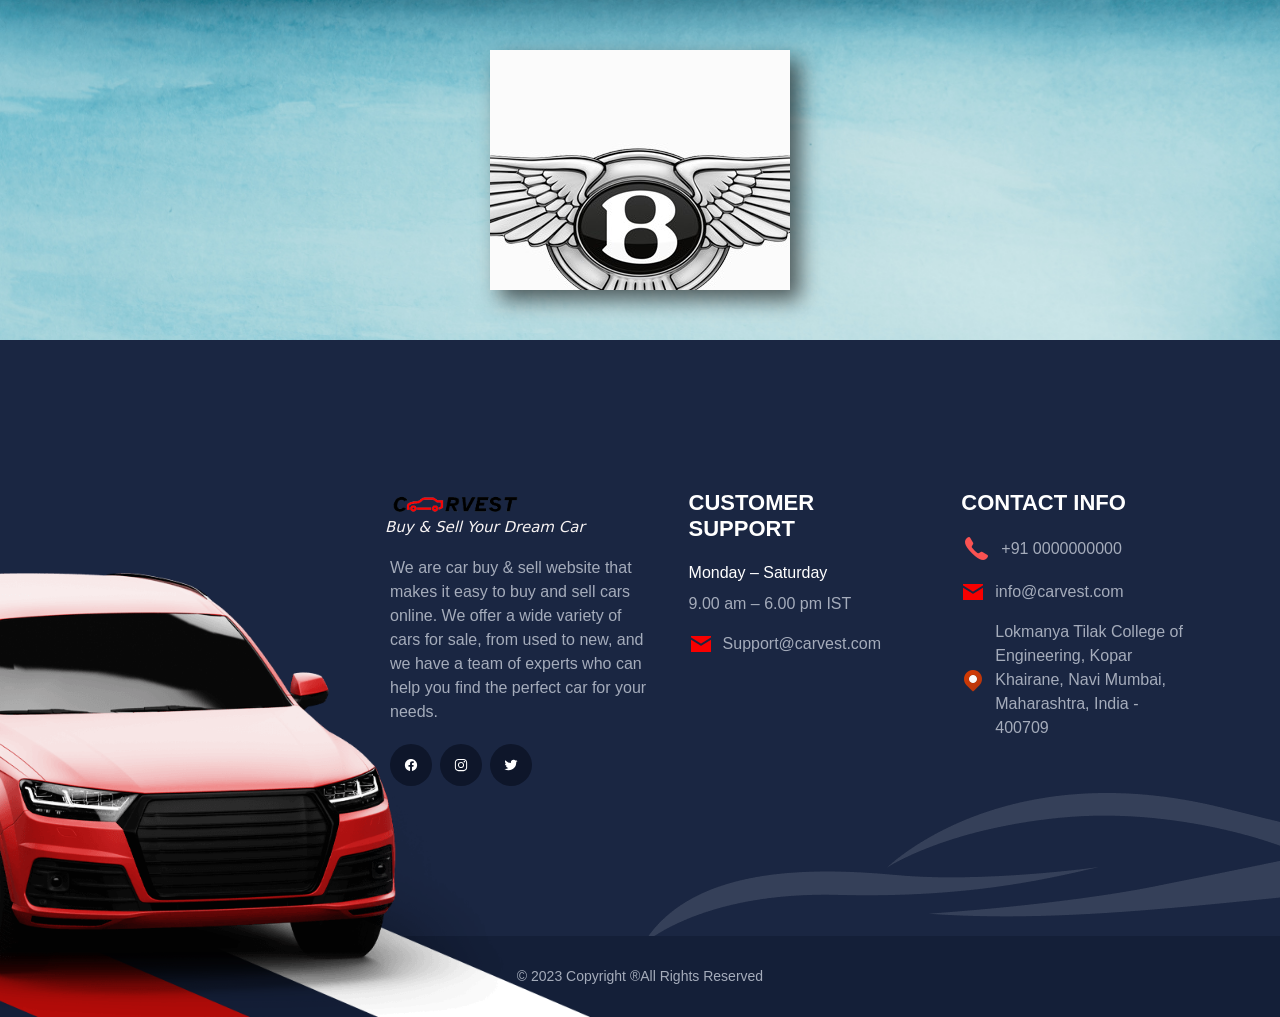
<file: slider.html>
<!DOCTYPE html>
<html lang="en">
<head>
    <meta charset="UTF-8">
    <meta http-equiv="X-UA-Compatible" content="IE=edge">
    <meta name="viewport" content="width=device-width, initial-scale=1.0">
    <link rel="stylesheet" href="assets/css/testslider.css">
    <link rel="stylesheet" href="assets/css/style.css">
    <title>CSS TESTING PAGE</title>
</head>
<body>


    <!--
  #Slider
-->

<section>
    <div class="ncontainer">
      <div class="wrapper ">
          <div class="wrapper-holder">
              <div id="slider-img-1"></div>
              <div id="slider-img-2"></div>
              <div id="slider-img-3"></div>
              <div id="slider-img-4"></div>
              <div id="slider-img-5"><img src="assets/images/logo5.png"></div>
              <div id="slider-img-6"></div>
              <div id="slider-img-7"></div>
              <div id="slider-img-8"></div>
          </div>
      </div>
      
  </div>
  </section>
  
 

      <!-- 
    - #FOOTER
  -->

  <footer class="footer" id="footer">

    <div class="footer-top section">
      <div class="container">

        <div class="footer-brand">

          <a href="index.html" class="logo">
            <img src="./assets/images/logo.png" width="128" height="63" alt="carvest home">
            <p class="footer-logotext"> Buy & Sell Your Dream Car</p>
          </a>

          <p class="footer-text">
            We are car buy & sell website that makes it easy to buy and sell cars online. We offer a wide variety of cars for sale, 
            from used to new, and we have a team of experts who can help you find the perfect car for your needs. 
          </p>

          <ul class="social-list">

            <li>
              <a href="#" class="social-link">
                <img src="./assets/images/facebook.svg" alt="facebook">
              </a>
            </li>

            <li>
              <a href="#" class="social-link">
                <img src="./assets/images/instagram.svg" alt="instagram">
              </a>
            </li>

            <li>
              <a href="#" class="social-link">
                <img src="./assets/images/twitter.svg" alt="twitter">
              </a>
            </li>

          </ul>

        </div>

        <ul class="footer-list">

          <li>
            <p class="h3">Customer Support</p>
          </li>

          <li>
            <p class="p">Monday – Saturday</p>

            <span class="span">9.00 am – 6.00 pm IST</span>
          </li>

          <li>
            <a href="mailto:Support@carvest.com" class="footer-link">
              <span><img src="assets/images/mail.png" alt="mail"></span>

              <span class="span">Support@carvest.com</span>
            </a>
          </li>

        </ul>

        <ul class="footer-list">

          <li>
            <p class="h3">Contact Info</p>
          </li>

          <li>
            <a href="tel:+91 0000000000" class="footer-link">
              <span><img src="assets/images/phone.png" alt="phone"></span>

              <span class="span">+91 0000000000</span>
            </a>
          </li>

          <li>
            <a href="mailto:info@carvest.com" class="footer-link">
              <span><img src="assets/images/mail.png" alt="mail"></span>

              <span class="span">info@carvest.com</span>
            </a>
          </li>

          <li>

              <a href="https://www.ltce.in/" target="_blank" class="footer-link">
              <span><img src="assets/images/location.png" alt="loaction"></span>

              <span class="span">Lokmanya Tilak College of Engineering, Kopar Khairane, Navi Mumbai, Maharashtra, 
                India - 400709</span>
              </a>
          </li>

        </ul>

      </div>

      <img src="./assets/images/footer-shape-3.png" width="637" height="173" loading="lazy" alt="Shape"
        class="shape shape-3 move-anim">

    </div>

    <div class="footer-bottom">
      <div class="container">

        <p class="copyright">© 2023 Copyright ®All Rights Reserved</p>

        <img src="./assets/images/footer-shape-2.png" width="778" height="335" loading="lazy" alt="Shape"
          class="shape shape-2">

        <img src="./assets/images/footer-shape-1.png" width="805" height="652" loading="lazy" alt="Red Car"
          class="shape shape-1 move-anim">

      </div>
    </div>

  </footer>
    
    
</body>
</html>
</file>
<file: assets/css/buystyle.css>
@import url('https://fonts.googleapis.com/css2?family=Nunito:wght@200;300;400;500;600&display=swap');

*{
   font-family: 'Nunito', sans-serif;
   margin:0; padding:0;
   box-sizing: border-box;
   outline: none; border:none;
   text-decoration: none;
   transition: all .2s linear;
   text-transform: capitalize;
}

html{
   font-size: 62.5%;
   overflow-x: hidden;
}

body{
   background: #eee;
}

.containerA{
   max-width: 1200px;
   margin:0 auto;
   padding:3rem 2rem;
   margin-top: 15px;
}

.containerA .title{
   font-size: 3.5rem;
   color:#444;
   margin-bottom: 3rem;
   text-transform: uppercase;
   text-align: center;
}

.containerA .products-container{
   display: grid;
   grid-template-columns: repeat(auto-fit, minmax(30rem, 1fr));
   gap:2rem;
}

.containerA .products-container .product{
   text-align: center;
   padding:3rem 2rem;
   background: #fff;
   box-shadow: 0 .5rem 1rem rgba(0,0,0,.1);
   outline: .1rem solid #ccc;
   outline-offset: -1.5rem;
   cursor: pointer;
   border-radius: 8px;
}

.containerA .products-container .product:hover{
   outline: .2rem solid #222;
   outline-offset: 0;
}



.containerA .products-container .product:hover img{
   transform: scale(.9);
}

.containerA .products-container .product h3{
   padding:.5rem 0;
   font-size: 2rem;
   color:#444;
}

.containerA .products-container .product:hover h3{
   color:#27ae60;
}

.containerA .products-container .product .price{
   font-size: 2rem;
   color:#444;
}

.products-preview{
   position: fixed;
   top:0; left:0;
   min-height: 100vh;
   width: 100%;
   background: rgba(0,0,0,.8);
   display: none;
   align-items: center;
   justify-content: center;
}

.products-preview .preview{
   display: none;
   padding:2rem;
   text-align: center;
   background: #fff;
   position: relative;
   margin:2rem;
   width: 40rem;
}

.products-preview .preview.active{
   display: inline-block;
}



.products-preview .preview .fa-times{
   position: absolute;
   top:1rem; right:1.5rem;
   cursor: pointer;
   color:#444;
   font-size: 4rem;
}

.products-preview .preview .fa-times:hover{
   transform: rotate(90deg);
}

.products-preview .preview h3{
   color:#444;
   padding:.5rem 0;
   font-size: 2.5rem;
}

.products-preview .preview .stars{
   padding:1rem 0;
   font-size: 1.7rem;
}

.products-preview .preview .stars i{
   color:#27ae60;
}

.products-preview .preview .stars span{
   color:#999;
}

.products-preview .preview p{
   line-height: 1.5;
   padding:1rem 0;
   font-size: 1.6rem;
   color:#777;
}

.products-preview .preview .price{
   padding:1rem 0;
   font-size: 2.5rem;
   color:#27ae60;
}

.products-preview .preview .buttons{
   display: flex;
   gap:1.5rem;
   flex-wrap: wrap;
   margin-top: 1rem;
}

.products-preview .preview .buttons a{
   flex:1 1 16rem;
   padding:1rem;
   font-size: 1.8rem;
   color:#444;
   border:.1rem solid #444;
}

.products-preview .preview .buttons a.cart{
   background: #444;
   color:#fff;
}

.products-preview .preview .buttons a.cart:hover{
   background: #111;
}

.products-preview .preview .buttons a.buy:hover{
   background: #444;
   color:#fff;
}


@media (max-width:991px){

   html{
      font-size: 55%;
   }

}

@media (max-width:768px){

   .products-preview .preview img{
      height: 25rem;
   }

}

@media (max-width:450px){

   html{
      font-size: 50%;
   }

}
</file>
<file: assets/css/style.css>
/*-----------------------------------*\
  #style.css
\*-----------------------------------*/

/**
 * copyright 2023 @omkarshintre
 */





/*-----------------------------------*\
  #CUSTOM PROPERTY
\*-----------------------------------*/

:root {

  /**
   * colors
   */

  --international-orange-engineering: hsl(1, 91%, 37%);
  --cadet-blue-creyola: hsl(222, 14%, 69%);
  --oxford-blue-1: hsl(222, 47%, 15%);
  --oxford-blue-2: hsl(222, 44%, 14%);
  --oxford-blue-3: hsl(222, 50%, 11%);
  --sonic-silver: hsl(0, 0%, 44%);
  --space-cadet: hsl(222, 44%, 18%);
  --pastel-pink: hsl(1, 53%, 75%);
  --eerie-black: hsl(0, 0%, 15%);
  --light-gray: hsl(0, 0%, 80%);
  --white: hsl(0, 0%, 100%);

  /**
   * typography
   */

  --ff-chakra-petch: 'Chakra Petch', sans-serif;
  --ff-mulish: 'Mulish', sans-serif;
  
  --fs-1: 3.5rem;
  --fs-2: 3rem;
  --fs-3: 2.4rem;
  --fs-4: 1.8rem;
  --fs-5: 1.4rem;
  --fs-6: 1.2rem;
  
  --fw-400: 400;
  --fw-600: 600;
  --fw-700: 700;

  /**
   * spacing
   */

  --section-padding: 60px;

  /**
   * box shadow
   */

  --shadow: 0px 0px 100px 0px hsl(215, 63%, 49%);

  /**
   * border radius
   */

  --radius-pill: 100px;
  --radius-circle: 50%;

  /**
   * transition
   */

  --transition: 0.25s ease;
  --cubic-out: cubic-bezier(0.05, 0.83, 0.52, 0.97);

}





/*-----------------------------------*\
  #RESET
\*-----------------------------------*/

*,
*::before,
*::after {
  margin: 0;
  padding: 0;
  box-sizing: border-box;
}

li { list-style: none; }

a,
img,
span,
button { display: block; }

a {
  color: inherit;
  text-decoration: none;
}

img { height: auto; }

button {
  background: none;
  border: none;
  font: inherit;
  cursor: pointer;
}

address { font-style: normal; }

html {
  font-family: var(--ff-mulish);
  font-size: 10px;
  scroll-behavior: smooth;
}

body {
  /*background-color: var(--white);*/
  background-image: url('../images/bg.jpg');
  color: var(--sonic-silver);
  font-size: 1.6rem;
  line-height: 1.5;
}

:focus-visible { outline-offset: 4px; }

::-webkit-scrollbar { width: 10px; }

::-webkit-scrollbar-track { background-color: hsl(0, 0%, 98%); }

::-webkit-scrollbar-thumb { background-color: hsl(0, 0%, 80%); }

::-webkit-scrollbar-thumb:hover { background-color: hsl(0, 0%, 70%); }





/*-----------------------------------*\
  #REUSED STYLE
\*-----------------------------------*/

.container { padding-inline: 16px;
  
}

.material-symbols-rounded {
  --fs: 1em;
  font-variation-settings: 'FILL' 0, 'wght' 600, 'GRAD' 0, 'opsz' 40;
  font-size: var(--fs);
  width: 1em;
  overflow: hidden;
}

.has-bg-image {
  background-repeat: no-repeat;
  background-size: cover;
  background-position: left;
  
}

.section-subtitle {
  max-width: max-content;
  font-family: var(--ff-chakra-petch);
  font-size: var(--fs-5);
  font-weight: var(--fw-600);
  text-transform: uppercase;
  margin-block-end: 12px;
  margin-inline: auto;
  margin-top: -50px;
}

.section-subtitle::before {
  content: "";
  display: inline-block;
  height: 15px;
  width: 30px;
  margin-block-end: -2px;
  background-repeat: no-repeat;
  background-size: contain;
  background-position: center;
}

.section-subtitle.\:dark { color: var(--white); }

.section-subtitle.\:dark::before { background-image: url('../images/text-bars-light.png'); }

.section-subtitle.\:light { color: var(--international-orange-engineering); }

.section-subtitle.\:light::before { background-image: url('../images/text-bars-dark.png'); }

.section-title { text-align: center; }

.h1,
.h2,
.h3,
.display-1 {
  font-family: var(--ff-chakra-petch);
  font-weight: var(--fw-700);
  text-transform: uppercase;
}

.display-1 { font-size: var(--fs-1); }

.h1 {
  color: var(--white);
  font-size: var(--fs-2);
  line-height: 1.1;
  letter-spacing: 1px;
}

.h2,
.h3 {
  color: var(--eerie-black);
  font-weight: var(--fw-600);
  line-height: 1.2;
}

.h2 { font-size: var(--fs-3); }

.h3 { font-size: var(--fs-4); }

.btn {
  background-color: var(--international-orange-engineering);
  color: var(--white);
  max-width: max-content;
  font-family: var(--ff-chakra-petch);
  font-weight: var(--fw-600);
  text-transform: uppercase;
  display: flex;
  align-items: center;
  gap: 8px;
  padding: 12px 20px;
  border: 1px solid transparent;
  border-radius: var(--radius-pill);
  transition: var(--transition);
  will-change: transform;
}

.btn:is(:hover, :focus-visible) {
  transform: translateY(-5px);
  background-color: var(--oxford-blue-3);
  border-color: var(--white);
}


.sbuybtn {
  background-color: var(--international-orange-engineering);
  color: var(--white);
  max-width: max-content;
  font-family: var(--ff-chakra-petch);
  font-weight: var(--fw-600);
  text-transform: uppercase;
  display: flex;
  align-items: center;
  gap: 8px;
  padding: 12px 20px;
  border: 1px solid transparent;
  border-radius: var(--radius-pill);
  transition: var(--transition);
  will-change: transform;
  margin-left: 10px;
}

.sbuybtn:is(:hover, :focus-visible) {
  transform: translateY(-5px);
  background-color: var(--oxford-blue-3);
  border-color: var(--white);
}

.move-anim { animation: moving 0.51s ease-in-out infinite alternate; }
.move-anim2 { animation: moving 3.0s ease-in-out infinite alternate; }

@keyframes moving {
  0% { transform: translateY(0); }
  100% { transform: translateY(10px); }
}

.section { padding-block: var(--section-padding); }

.btn-link {
  font-family: var(--ff-chakra-petch);
  text-transform: uppercase;
  color: var(--international-orange-engineering);
  font-weight: var(--fw-700);
}

.w-100 { width: 100%; }

.img-holder {
  aspect-ratio: var(--width) / var(--height);
  background-color: transparent;
  overflow: hidden;
}

.img-cover {
  width: 100%;
  height: 100%;
  object-fit: cover;
}

.has-scrollbar {
  display: flex;
  align-items: center;
  gap: 30px;
  overflow-x: auto;
  scroll-snap-type: inline mandatory;
  padding-block-end: 20px;
}

.scrollbar-item {
  min-width: 100%;
  scroll-snap-align: start;
}

.has-scrollbar::-webkit-scrollbar { height: 16px; }

.has-scrollbar::-webkit-scrollbar-track {
  background-color: var(--pastel-pink);
  border-radius: 20px;
}

.has-scrollbar::-webkit-scrollbar-thumb {
  background-color: var(--international-orange-engineering);
  border-radius: 20px;
  border: 3px solid var(--pastel-pink);
}

.has-scrollbar::-webkit-scrollbar-button { width: 15%; }





/*-----------------------------------*\
  #HEADER
\*-----------------------------------*/

.header .btn { display: none; }

.header {
  position: sticky;
  top: 0;
  left: 0;
  width: 100%;
  padding: 40px 15px;
  padding-inline-start: 40px;
  z-index: 4;
  background-image: linear-gradient(to right, cyan, rgb(214, 46, 133),  cyan);
}

.header .container {
  display: flex;
  justify-content: space-between;
  align-items: center;
}

.logo img { width: 100px; }

.nav-toggle-icon {
  width: 30px;
  height: 2px;
  background-color: var(--white);
  transition: var(--transition);

}

.nav-toggle-icon:not(:last-child) { margin-block-end: 7px; }

.nav-toggle-btn.active .icon-2 {
  opacity: 0;
  transform: translateX(-10px);
}

.nav-toggle-btn.active .icon-1 { transform: rotate(45deg) translate(8px, 8px); }

.nav-toggle-btn.active .icon-3 { transform: rotate(-45deg) translate(4px, -4px); }

.navbar {
  position: absolute;
  top: 100px;
  right: 30px;
  background-color: var(--international-orange-engineering);
  min-width: max-content;
  width: 30%;
  transform: translateY(20px);
  opacity: 0;
  visibility: hidden;
  transition: 0.25s var(--cubic-out);
  z-index: 2;
}

.navbar.active {
  transform: translateY(0);
  opacity: 1;
  visibility: visible;
  transition-duration: 0.5s;
}

.navbar-link {
  font-family: var(--ff-chakra-petch);
  font-size: var(--fs-5);
  text-transform: uppercase;
  color: var(--white);
  padding: 10px 20px;
  transition: var(--transition);
}

.navbar-link:is(:hover, :focus-visible) {
  background-color: var(--white);
  color: var(--international-orange-engineering);
}

.logotext {
  margin-left: auto;
  text-shadow: #faaca8;
  font-size: 18px;
  color: black;
  font-style: italic;
  font-family: system-ui, -apple-system, BlinkMacSystemFont, 'Segoe UI', Roboto, Oxygen, Ubuntu, Cantarell, 'Open Sans', 'Helvetica Neue', sans-serif;
  margin-left: -35px;
}

.btnlogin {
  background-color: blueviolet;
  color: var(--white);
  max-width: max-content;
  font-family: var(--ff-chakra-petch);
  font-weight: var(--fw-600);
  text-transform: uppercase;
  display: flex;
  align-items: center;
  gap: 8px;
  padding: 12px 20px;
  border: 1px solid transparent;
  border-radius: var(--radius-pill);
  transition: var(--transition);
  will-change: transform;
}
.btnlogin:is(:hover, :focus-visible) {
  transform: translateY(-5px);
  background-color: lightgreen;
  border-color: var(--white);
}


/* Preloader */
.preloader {
  display: flex;
  justify-content: center;
  align-items: center;
  position: fixed;
  top: 0;
  left: 0;
  width: 100%;
  height: 100%;
  background-color: #000000;
  z-index: 9999;
}

.preloader img {
  max-width: 450px;
}       
/* Hide the preloader when images are loaded */
.loaded {
  display: none;
}

/*-----------------------------------*\
  #HERO
\*-----------------------------------*/

.hero {
  position: relative;
  padding-block-start: calc(var(--section-padding) + 70px);
  text-align: center;
  z-index: 1;
  overflow: hidden;
  margin-top: -75px;
}

.hero .container {
  display: grid;
  gap: 30px;
}

.hero .section-subtitle { text-transform: unset; }

.hero .section-text {
  color: var(--white);
  margin-block: 14px 18px;
}

.hero .btn { margin-inline: auto; }

.hero-banner { aspect-ratio: var(--width) / var(--height); }

.hero-banner img {
  position: absolute;
  bottom: 0;
  right: 0;
  width: 90%;
  z-index: -1;
}


/*-----------------------------------*\
  #WORK  ( oval shape & text css in 2 & 3 screen )
\*-----------------------------------*/

.work .container { padding-inline: 0; }

.work .section-title { margin-block-end: 24px; }

.work-card { position: relative; }

.work-card .card-content {
 /* background-color: lightgreen;*/
  background-image: linear-gradient(to right, #ddd6f3, #faaca8);
  max-width: 90%;
  padding: 30px 10px;
  margin-block-start: -60px;
  margin-inline: auto;
  position: relative;
  text-align: center;
  box-shadow: var(--shadow);
  border-radius: 55%;
}

.work-card .card-subtitle {
  font-family: var(--ff-chakra-petch);
  text-transform: uppercase;
  color: var(--international-orange-engineering);
  font-weight: var(--fw-700);
  margin-block-end: 5px;
}

.work-card .card-title { margin-block-end: 10px; }

.work-card .card-btn {
  background-color: var(--international-orange-engineering);
  color: var(--white);
  font-size: 2rem;
  margin-inline: auto;
  width: 38px;
  height: 38px;
  display: grid;
  place-items: center;
  border-radius: var(--radius-circle);
}



/*-----------------------------------*\
  #FOOTER
\*-----------------------------------*/

.footer { color: var(--cadet-blue-creyola); }

.footer .shape { display: none; }

.footer-top { background-color: var(--space-cadet); }

.footer-top .container {
  display: grid;
  gap: 40px;
}

.footer-text { margin-block: 18px 20px; }

.footer-logotext {
  margin-left: auto;
  text-shadow: #faaca8;
  font-size: 15px;
  color: rgb(248, 244, 244);
  font-style: italic;
  font-family: system-ui, -apple-system, BlinkMacSystemFont, 'Segoe UI', Roboto, Oxygen, Ubuntu, Cantarell, 'Open Sans', 'Helvetica Neue', sans-serif;
  margin-left: -5px;
}

.social-list {
  display: flex;
  gap: 8px;
}

.social-link {
  background-color: var(--oxford-blue-3);
  padding: 14px;
  border-radius: var(--radius-circle);
  transition: var(--transition);
}

.social-link:is(:hover, :focus-visible) {
  background-color: var(--international-orange-engineering);
  transform: translateY(-5px);
}

.footer .h3 {
  color: var(--white);
  margin-block-end: 18px;
}

.footer-list .p {
  color: var(--white);
  font-weight: var(--fw-400);
  margin-block-end: 7px;
}

.footer-list li:not(:first-child) { margin-block-start: 16px; }

.footer-link {
  display: flex;
  align-items: center;
  gap: 10px;
}

.footer-link:is(:hover, :focus-visible) { color: var(--international-orange-engineering); }

.footer-link .material-symbols-rounded {
  flex-shrink: 0;
  font-size: 1.8rem;
  color: var(--international-orange-engineering);
}

.footer-bottom {
  background-color: var(--oxford-blue-1);
  padding-block: 20px;
}

.copyright {
  text-align: center;
  font-size: var(--fs-6);
}



/*-----------------------------------*\
  #MEDIA QUERIES
\*-----------------------------------*/
@media (min-width: 320px){
  .btn{
    margin:.5em auto!important ;
  }
}

/**
 * responsive for large than 375px screen
 */

 @media (min-width: 375px) {

  /**
   * CUSTOM PROPERTY
   */

  :root {

    /**
     * typography
     */

    --fs-2: 4rem;
    --fs-3: 2.8rem;
    --fs-4: 2rem;

  }



  /**
   * REUSED STYLE
   */

  .container {
    max-width: 540px;
    width: 100%;
    margin-inline: auto;
  }

  .section-subtitle { --fs-5: 1.6rem; }

  .h2 { font-weight: var(--fw-700); }

.btn{
  margin-left: 20px;
  margin-top: 10px;
}

  /**
   * HERO
   */

  .hero .container { max-width: unset; }

  .hero-content {
    max-width: 520px;
    margin-inline: auto;
  }

  .hero .section-text { font-size: 1.8rem; }



  /**
   * SERVICE
   */

  .service .section-title { margin-block-end: 30px; }

  .service-list {
    display: grid;
    grid-template-columns: 1fr 1fr;
    gap: 30px;
    margin-block-end: 40px;
  }

  .img-holder{
    width: fit-content;
    margin: 20px;
  }


}



/**
 * responsive for large than 575px screen
 */

@media (min-width: 575px) {

  /**
   * CUSTOM PROPERTY
   */

  :root {

    /**
     * typography
     */

    --fs-2: 4rem;
    --fs-3: 2.8rem;
    --fs-4: 2rem;

  }



  /**
   * REUSED STYLE
   */

  .container {
    max-width: 540px;
    width: 100%;
    margin-inline: auto;
  }

  .section-subtitle { --fs-5: 1.6rem; }

  .h2 { font-weight: var(--fw-700); }

.btn{
  margin-left: 20px;
  margin-top: 10px;
}

  /**
   * HERO
   */

  .hero .container { max-width: unset; }

  .hero-content {
    max-width: 520px;
    margin-inline: auto;
  }

  .hero .section-text { font-size: 1.8rem; }



  /**
   * SERVICE
   */

  .service .section-title { margin-block-end: 30px; }

  .service-list {
    display: grid;
    grid-template-columns: 1fr 1fr;
    gap: 30px;
    margin-block-end: 40px;
  }


  /**
   * WORK
   */

  .scrollbar-item { min-width: calc(50% - 15px); }



  /**
   * FOOTER
   */

  .footer-top {
    position: relative;
    overflow: hidden;
  }

  .footer-top .container { grid-template-columns: 1fr 1fr; }

  .footer .shape-3 {
    display: block;
    position: absolute;
    bottom: -30px;
    right: 0;
  }

}





/**
 * responsive for large than 768px screen
 */

@media (min-width: 768px) {

  /**
   * CUSTOM PROPERTY
   */

  :root {

    /**
     * typography
     */

    --fs-1: 4rem;
    --fs-2: 5rem;
    --fs-3: 3.4rem;

  }



  /**
   * REUSED STYLE
   */

  .container,
  .hero-content { max-width: 720px; }

  .btn { padding: 16px 32px; }

  .section-subtitle { --fs-5: 1.8rem; }

  .section-title:not(.h1) {
    max-width: 500px;
    margin-inline: auto;
  }



  /**
   * HERO
   */

  .hero { --section-padding: 120px; }

  .hero .section-text { margin-block-end: 30px; }



  /**
   * SERVICE
   */

  .service-banner {
    display: block;
    position: relative;
  }

  .service-list { grid-template-columns: repeat(3, 1fr); }

  .service-banner img {
    position: absolute;
    top: 0;
    left: -25%;
    margin-block-start: 15%;
    width: 150%;
    transform-origin: top;
  }


  /**
   * FOOTER
   */

  .footer-top .container { grid-template-columns: 1fr 0.9fr 0.9fr; }

  .copyright { --fs-6: 1.4rem; }

}


/**
 * responsive for large than 992px screen
 */

@media (min-width: 992px) {

  /**
   * CUSTOM PROPERTY
   */

  :root {

    /**
     * typography
     */

    --fs-2: 4.4rem;
    --fs-3: 3.8rem;
    --fs-4: 2.2rem;

    /**
     * spacing
     */

    --section-padding: 100px;

  }



  /**
   * REUSED STYLE
   */

  .container { max-width: 960px; }

  .section-text,
  .card-text { font-size: 1.8rem; }



  /**
   * HEADER
   */

  .nav-toggle-btn { display: none; }

  .header .container { gap: 30px; }

  .navbar,
  .navbar.active {
    all: unset;
    display: block;
    margin-inline-start: auto;
  }

  .navbar-list { display: flex; }

  .navbar-link {
    position: relative;
    font-size: unset;
  }

  .navbar-link:is(:hover, :focus-visible) {
    background: none;
    color: var(--white);
  }

  .navbar-link::after {
    content: url("../images/nav-before-img.png");
    position: absolute;
    bottom: -8px;
    left: 50%;
    transform: translateX(-50%);
    opacity: 0;
  }

  .navbar-link:is(:hover, :focus-visible)::after { opacity: 1; }

  .header .btn {
    display: flex;
    padding: 12px 24px;
    font-size: var(--fs-5);
  }



  /**
   * HERO
   */

  .hero {
    text-align: left;
    padding-block-end: 80px;
  }

  .hero .container {
    max-width: 960px;
    grid-template-columns: 1fr 1fr;
  }

  .hero :is(.section-subtitle, .btn) { margin-inline: 0; }

  .hero .section-title { text-align: left; }

  .hero-banner img { width: 55%; }



  /**
   * SERVICE
   */

  .service-card .card-text {
    padding-inline: 25px;
    line-height: 1.45;
    margin-block-end: 15px;
  }

  .service-list li:nth-child(-2n+3) { margin-block-start: 90px; }

  .service-list li:nth-child(4) { margin-inline-end: 60px; }

  .service-list li:nth-child(6) { margin-inline-start: 60px; }

  .service-banner img {
    left: -55%;
    margin-block-start: -30%;
    width: 210%;
  }

  /**
   * WORK
   */

  .has-scrollbar { overflow-x: visible; }

  .scrollbar-item { min-width: calc(33.33% - 20px); }

}





/**
 * responsive for large than 1200px screen
 */

@media (min-width: 1200px) {

  /**
   * CUSTOM PROPERTY
   */

  :root {

    /**
     * typography
     */

    --fs-2: 5rem;
    --fs-3: 4.6rem;

  }



  /**
   * REUSED STYLE
   */

  .container,
  .hero .container { max-width: 1140px; }

  .btn { padding: 18px 36px; }

  .btn .material-symbols-rounded { --fs: 1.3em; }



  /**
   * HEADER
   */

  .header { padding-block: 25px; }

  .logo img { width: 128px; }

  .header .btn {
    font-size: unset;
    padding-block: 15px;
  }



  /**
   * HERO
   */

  .hero { padding-block: 250px 180px; }

  .hero .container { grid-template-columns: 1fr 0.9fr; }

  .hero .section-text {
    font-size: 2rem;
    padding-inline-end: 120px;
  }

  .hero-banner img { width: 70%; }



  /**
   * SERVICE
   */

  .service .section-title { max-width: 700px; }

  .service-list { margin-block-end: 70px; }

  .service-list li:nth-child(2) .card-text {
    padding-inline: 50px;
  }

  .service-list li:nth-child(-2n+3) {
    margin-block-start: 110px;
  }

  .service-list li:is(:nth-child(1), :nth-child(6)) {
    margin-inline-start: 75px;
  }

  .service-list li:is(:nth-child(3), :nth-child(4)) {
    margin-inline-end: 75px;
  }

  .service-banner img {
    width: max-content;
    left: -41%;
  }



  /**
   * WORK
   */

  .work-card .card-btn {
    font-size: 2.4rem;
    width: 55px;
    height: 55px;
  }



  /**
   * FOOTER
   */

  .footer-top { padding-block: 150px; }

  .footer-top .container { padding-inline-start: 25%; }

  .footer-bottom {
    position: relative;
    padding-block: 30px;
    z-index: 1;
  }

  .footer :is(.shape-1, .shape-2) {
    display: block;
    position: absolute;
    bottom: 0;
    width: 50%;
    pointer-events: none;
    z-index: -1;
  }

  .footer .shape-1 { left: -100px; }

  .footer .shape-2 { left: -50px; }

}





/**
 * responsive for large than 1400px screen
 */

@media (min-width: 1400px) {

  /**
   * CUSTOM PROPERTY
   */

  :root {

    /**
     * typography
     */

    --fs-2: 6rem;

    /**
     * spacing
     */

    --section-padding: 140px;

  }



  /**
   * REUSED STYLE
   */

  :is(.header, .hero) .container { max-width: 1280px; }

  .section-subtitle::before {
    height: 20px;
    margin-inline-end: 5px;
  }



  /**
   * HEADER
   */

  .header .btn { padding: 18px 36px; }



  /**
   * HERO
   */

  .hero { padding-block: 280px; }

  .hero .section-text { padding-inline-end: 90px; }

  .hero-banner img { width: 75%; }



  /**
   * FOOTER
   */

  .footer-top .container { padding-inline-start: 20%; }

}
</file>
<file: assets/css/sliderstyle.css>
*{
    margin: 0;
    padding: 0;
}
body{
    background-repeat: no-repeat;
    background-attachment: fixed;
    background-size: cover;

}
.ncontainer{
    position: relative;
}
.ncontainer .wrapper{
    width: 60vw;
    height: 75vh;
    box-shadow: 10px 10px 20px rgba(0, 0, 0, 0.6);
    margin: 5rem auto;
    overflow: hidden;
}
.ncontainer .wrapper-holder{
    display: grid;
    grid-template-columns: repeat(4, 100%);
    height: 100%;
    width: 100%;
    animation: slider 25s ease-in infinite ;
}
.ncontainer #slider-img-1{
    background-image: url('../images/hatchback_.png');
    background-position: center;
    
}
.ncontainer #slider-img-2{
    background-image: url('../images/slidersuv.png');
    background-position: center;
    
}
.ncontainer #slider-img-3{
    background-image: url('../images/front-left-side-47__.png');
    background-position: center;
}
.ncontainer #slider-img-4{
    background-image: url('../images/slidermuv.png');
    background-position: center;
}
.ncontainer .button-holder .button{
    background-color: rgb(231, 14, 14);
    width: 15px;
    height: 15px;
    border-radius: 15px;
    display: inline-block;
    margin: .3rem;
}
.ncontainer .button-holder{
    position: absolute;
    left: 45%;
    bottom: 0%;
}
.button:hover{
    box-shadow: 0px 0px 7px 4px rgba(0, 255, 255, 0.6);
}

.textslider{
    font-size: 80px;
  text-transform: uppercase;
  font-family: 'Gambetta', serif;
  letter-spacing: -3px;
  transition: 700ms ease;
  font-variation-settings: "wght" 311;
  margin-bottom: 0.8rem;
  color: rgb(255, 255, 255);
  outline: none;
  /*text-align: center;*/
  cursor: pointer;
    
    margin-left: 30px;
    margin-top: 10px;
}

.textslider:hover {
    font-variation-settings: "wght" 582; 
    letter-spacing: 20px;
    color: rgb(255, 102, 0);
  }


@keyframes slider{
    0%{transform: translateX(0%);}
    10%{transform: translateX(-100%);}
    20%{transform: translateX(-100%);}
    30%{transform: translateX(-200%);}
    40%{transform: translateX(-200%);}
    50%{transform: translateX(-200%);}
    60%{transform: translateX(-300%);}
    70%{transform: translateX(-300%);}
    80%{transform: translateX(-300%);}
    90%{transform: translateX(0%);}
    100%{transform: translateX(0%);}
}


/*-----------------------------------*\
  #MEDIA QUERIES
\*-----------------------------------*/
@media (max-width: 1000px){

.ncontainer {
    display: none;
}
}

@media (min-width: 1540px){

    .ncontainer {
        display: none;
    }
    }
</file>
<file: assets/css/new_style.css>
@import url('https://fonts.googleapis.com/css2?family=Nunito:wght@200;300;400;500;600&display=swap');

*{
   font-family: 'Nunito', sans-serif;
   margin:0; padding:0;
   box-sizing: border-box;
   outline: none; border:none;
   text-decoration: none;
   transition: all .2s linear;
   text-transform: capitalize;
}

html{
   font-size: 62.5%;
   overflow-x: hidden;
}

body{
   background: #eee;
}

.containerA{
   max-width: 1200px;
   margin:0 auto;
   padding:3rem 2rem;
}

.containerA .title{
   font-size: 3.5rem;
   color:#444;
   margin-bottom: 3rem;
   text-transform: uppercase;
   text-align: center;
}

.containerA .products-container{
   display: grid;
   grid-template-columns: repeat(auto-fit, minmax(30rem, 1fr));
   gap:2rem;
}

.containerA .products-container .product{
   text-align: center;
   padding:3rem 2rem;
   background: #fff;
   box-shadow: 0 .5rem 1rem rgba(0,0,0,.1);
   outline: .1rem solid #ccc;
   outline-offset: -1.5rem;
   cursor: pointer;
   border-radius: 8px;
}

.containerA .products-container .product:hover{
   outline: .2rem solid #222;
   outline-offset: 0;
}



.containerA .products-container .product:hover img{
   transform: scale(.9);
}

.containerA .products-container .product h3{
   padding:.5rem 0;
   font-size: 2rem;
   color:#444;
}

.containerA .products-container .product:hover h3{
   color:#27ae60;
}

.containerA .products-container .product .price{
   font-size: 2rem;
   color:#444;
}

.products-preview{
   position: fixed;
   top:0; left:0;
   min-height: 100vh;
   width: 100%;
   background: rgba(0,0,0,.8);
   display: none;
   align-items: center;
   justify-content: center;
}

.products-preview .preview{
   display: none;
   padding:2rem;
   text-align: center;
   background: #fff;
   position: relative;
   margin:2rem;
   width: 40rem;
}

.products-preview .preview.active{
   display: inline-block;
}



.products-preview .preview .fa-times{
   position: absolute;
   top:1rem; right:1.5rem;
   cursor: pointer;
   color:#444;
   font-size: 4rem;
}

.products-preview .preview .fa-times:hover{
   transform: rotate(90deg);
}

.products-preview .preview h3{
   color:#444;
   padding:.5rem 0;
   font-size: 2.5rem;
}

.products-preview .preview .stars{
   padding:1rem 0;
   font-size: 1.7rem;
}

.products-preview .preview .stars i{
   color:#27ae60;
}

.products-preview .preview .stars span{
   color:#999;
}

.products-preview .preview p{
   line-height: 1.5;
   padding:1rem 0;
   font-size: 1.6rem;
   color:#777;
}

.products-preview .preview .price{
   padding:1rem 0;
   font-size: 2.5rem;
   color:#27ae60;
}

.products-preview .preview .buttons{
   display: flex;
   gap:1.5rem;
   flex-wrap: wrap;
   margin-top: 1rem;
}

.products-preview .preview .buttons a{
   flex:1 1 16rem;
   padding:1rem;
   font-size: 1.8rem;
   color:#444;
   border:.1rem solid #444;
}

/* .products-preview .preview .buttons a.cart{
   background: #444;
   color:#fff;
} */

.products-preview .preview .buttons a.cart:hover{
   background: #111;
}

.products-preview .preview .buttons a.buy:hover{
   background: #444;
   color:#fff;
}

.heading{
   text-align: center;
}

@media (max-width:991px){

   html{
      font-size: 55%;
   }

}

@media (max-width:768px){

   .products-preview .preview img{
      height: 25rem;
   }

}

@media (max-width:450px){

   html{
      font-size: 50%;
   }

}
</file>
<file: assets/css/ncarsslider.css>
*{
    margin: 0;
    padding: 0;
}
body{
    background-repeat: no-repeat;
    background-attachment: fixed;
    background-size: cover;

}
.ncontainer{
    position: relative;
}
.ncontainer .wrapper{
    width: 60vw;
    height: 75vh;
    box-shadow: 10px 10px 20px rgba(0, 0, 0, 0.6);
    margin: 5rem auto;
    overflow: hidden;
}
.ncontainer .wrapper-holder{
    display: grid;
    grid-template-columns: repeat(4, 100%);
    height: 100%;
    width: 100%;
    animation: slider 25s ease-in infinite ;
}
.ncontainer #slider-img-1{
    background-image: url('../images/Kia_EV6_GT_001.png');
    background-position: center;
    
}
.ncontainer #slider-img-2{
    background-image: url('../images/kiaslider.png');
    background-position: center;
    
}
.ncontainer #slider-img-3{
    background-image: url('../images/front-left-side-47__.png');
    background-position: center;
}
.ncontainer #slider-img-4{
    background-image: url('../images/slidermuv.png');
    background-position: center;
}
.ncontainer .button-holder .button{
    background-color: rgb(231, 14, 14);
    width: 15px;
    height: 15px;
    border-radius: 15px;
    display: inline-block;
    margin: .3rem;
}
.ncontainer .button-holder{
    position: absolute;
    left: 45%;
    bottom: 0%;
}
.button:hover{
    box-shadow: 0px 0px 7px 4px rgba(0, 255, 255, 0.6);
}

.textslider{
    font-size: 80px;
  text-transform: uppercase;
  font-family: 'Gambetta', serif;
  letter-spacing: 1px;
  transition: 900ms ease;
  font-variation-settings: "wght" 311;
  margin-bottom: 0.8rem;
  color: rgb(255, 255, 255);
  outline: none;
  /*text-align: center;*/
  cursor: pointer;
    
    margin-left: 30px;
    margin-top: 50px;
}

.textslider:hover {
    font-variation-settings: "wght" 582; 
    letter-spacing: 30px;
    color: rgb(255, 102, 0);
  }


@keyframes slider{
    0%{transform: translateX(0%);}
    10%{transform: translateX(-100%);}
    20%{transform: translateX(-100%);}
    30%{transform: translateX(-200%);}
    40%{transform: translateX(-200%);}
    50%{transform: translateX(-200%);}
    60%{transform: translateX(-300%);}
    70%{transform: translateX(-300%);}
    80%{transform: translateX(-300%);}
    90%{transform: translateX(0%);}
    100%{transform: translateX(0%);}
}


/*-----------------------------------*\
  #MEDIA QUERIES
\*-----------------------------------*/
@media (max-width: 1000px){

.ncontainer {
    display: none;
}
}

@media (min-width: 1540px){

    .ncontainer {
        display: none;
    }
    }
</file>
<file: assets/css/sell.css>
/*body {
  width: 100%;
  height: 100%;
  background-color: #999999;
} */

.box{
  margin: 6% auto;
  width:380px;
  height: 250px;
  position: relative;
  background: linear-gradient(to right,aqua,pink);
  border-radius: 5px;
  padding: 5px;
} 
.box p{
  text-align: center;
  color: black;
  font-family: 'Franklin Gothic Medium', 'Arial Narrow', Arial, sans-serif;
  font-size: 1.3em;
}
.input{
  top: 1890px;
  width: 280px;
  transition: .5s;
}
h6{
  font-size: 3rem;
  color:black ;
  text-align: center; 
}
.field{
  width: 100%;
  padding: 10px;
  margin:5px 0; 
  border-left: 0;
  border-top:0 ;
  border-right: 0;
  border-bottom: 1px solid #999999;
  outline:none;
  background: transparent;
  text-align: center;
}  
.para p{
  text-align: 0.2em;
  font-family: 'Times New Roman'; 
  color: black;
}
.submit button{
  text-align: center;
  width: 300px;
  padding-left:50px; 
}
.submit-btn{
  width: 85%;
  padding: 10px 30px;
  cursor: pointer;
  display: block;
  margin: auto;
  background: linear-gradient(to right,#ff105f,#ffad06);
  border: 0;
  outline: none;
  border-radius: 30px;
  position: absolute;
}
/* a{
  color: #ff105f;

  width: 200px;
  padding-left: 100px;
} */
button{
  padding-left: 50px;
  color: darkblue;
}
/* .card{
  width: 1050px;
  margin: 6% auto;
  height: 500px;
  position: relative;
  background: linear-gradient(to right,aqua,pink);
  border-radius: px;
} */
.wapper{
  width: 100%;
  align-items: flex-start;
  position: relative;
  margin-bottom: 20px;
  margin-top: 20px;
}
.wapper i{
  height: 50px;
  width: 50px;
  background: #fff;
  text-align: center;
  line-height: 50px;
  border-radius: 50%;
  cursor: pointer;
  position: absolute;
  top: 50%;
  font-size: 1.24rem;
  transform: translateY(-50%);
  box-shadow: 0 3px 6px rgba(0,0,0,0.23);
}
.wapper i:first-child{
  left: 1px;
}
.wapper i:last-child{
  right: 1px;
}
.wapper .carousel{
  /* background-color: lightblue; */
  display: grid;
  grid-auto-flow: column;  
  grid-auto-columns: calc((50% /3 ) - 12px);
  gap: 1px;
  overflow-x: auto;
  scroll-snap-type: x mandatory;
  scroll-behavior:smooth ;
  
}
.wapper h1{
  color: black;
  font-size: 3em;
  text-align: center;
}
.carousel ::-webkit-scrollbar{
  display: none;
}
.carousel :where(.card, img){
  display: flex;
  align-items: center;
  justify-content: center;

}
.carousel.dragging{
  scroll-behavior: auto;
}
.carousel.dragging .card{
  cursor: grab;
  user-select:none;

} 
.carousel .card{
  scroll-snap-align: start;
  height: 242px;
  list-style: none;
  background: #ffffff;
  border-radius: 18px;
  display: flex;
  cursor: pointer;
  padding-bottom: 15px;
  align-items: center;
  justify-content: center;
  flex-direction: column;
  /* background: url(/assets/images/bg.jpg); */

  /* background-image: linear-gradient(to right, cyan, rgb(214, 46, 133),  cyan); */

}

.card .img{
  width: 178px;
  height: 148px;
  /* background-color: aquamarine; */
  background: linear-gradient(to right,#ff105f,#ffad06);
}
.card .img img{
  width: 180px;
  height: 140px;
  object-fit: cover;
  /* border-radius: 3px; */
  /* background-color: aqua; */
  border: 2px solid #fff;

}

.card{
  max-width: 1110px;
  width: 100%;
  display: flex;
  align-items: center;
  justify-content: center;
  
}

.box-1{
  /*background: linear-gradient(to right,aqua,pink);*/
  padding-top: 10%;
  text-align: left;
  padding: 40px;
  width: 70%;
  height: 250px;
  border-radius: 30px;
  
  border-color: 5px  #ff105f;
  position: relative;
  display: block;
  margin-top: 10px;
  margin-bottom: 10px;
  margin-right: 10px;
  margin-left: 10px;
}
.box-1 h2{
  color: black;
  }
.box-1 p{
  color: #000;
}
.box-1 a{
  
  color: darkblue;
  text-align: left;
}

.imges{
  width: 300px;
  height: 160px;
  position: absolute;
  top: 0;
  right: 0;
  /* background: linear-gradient(to right,aqua,pink); */

  padding-top:5% ;
  padding-right: 10%;
}
.box-1  imges{
  border-radius: 20px;
}
/* hgf */

h1{
  text-align: center;
  font-family:'Times New Roman', Times, serif ;
  color: black;
}

@media screen and (max-width:900px) {
  .wapper .carousel{
    grid-auto-columns: calc((100%/2 ) -9px);
  }
  
}

@media screen and (max-width:900px) {
  .wapper .carousel{
    grid-auto-columns:calc((100%/2 ) - 9px);
  }
  
}

@media screen and (max-width:600px) {
  .wapper .carousel{
    grid-auto-columns: 100%;
  }
}
</file>
<file: assets/css/testslider.css>
*{
    margin: 0;
    padding: 0;
}
body{
    background-repeat: no-repeat;
    background-attachment: fixed;
    background-size: cover;

}
.ncontainer{
    position: relative;
}
.ncontainer .wrapper{
    width: 300px;
    height: 240px;
    box-shadow: 10px 10px 20px rgba(0, 0, 0, 0.6);
    margin: 5rem auto;
    overflow: hidden;
}
.ncontainer .wrapper-holder{
    display: grid;
    grid-template-columns: repeat(9, 100%);
    height: 100%;
    width: 100%;
    animation: slider 10s ease-in infinite ;
}
.ncontainer #slider-img-1{
    background-image: url('../images/logo1.png');
    background-position: center;
    
}
.ncontainer #slider-img-2{
    background-image: url('../images/slidersuv.png');
    background-position: center;
    
}
.ncontainer #slider-img-3{
    background-image: url('../images/front-left-side-47__.png');
    background-position: center;
}
.ncontainer #slider-img-4{
    background-image: url('../images/slidermuv.png');
    background-position: center;
}

.ncontainer #slider-img-5{
    height: fit-content;
    width: fit-content;
    background-position: center;
}
.ncontainer .button-holder .button{
    background-color: rgb(231, 14, 14);
    width: 15px;
    height: 15px;
    border-radius: 15px;
    display: inline-block;
    margin: .3rem;
}
.ncontainer .button-holder{
    position: absolute;
    left: 45%;
    bottom: 0%;
}
.button:hover{
    box-shadow: 0px 0px 7px 4px rgba(0, 255, 255, 0.6);
}

.textslider{
    font-size: 80px;
  text-transform: uppercase;
  font-family: 'Gambetta', serif;
  letter-spacing: -3px;
  transition: 700ms ease;
  font-variation-settings: "wght" 311;
  margin-bottom: 0.8rem;
  color: rgb(255, 255, 255);
  outline: none;
  /*text-align: center;*/
  cursor: pointer;
    
    margin-left: 30px;
    margin-top: 10px;
}

.textslider:hover {
    font-variation-settings: "wght" 582; 
    letter-spacing: 20px;
    color: rgb(255, 102, 0);
  }


@keyframes slider{
    0%{transform: translateX(0%);}
    10%{transform: translateX(-100%);}
    20%{transform: translateX(-100%);}
    30%{transform: translateX(-200%);}
    40%{transform: translateX(-200%);}
    50%{transform: translateX(-200%);}
    60%{transform: translateX(-300%);}
    70%{transform: translateX(-300%);}
    80%{transform: translateX(-300%);}
    90%{transform: translateX(0%);}
    100%{transform: translateX(0%);}
}


/*-----------------------------------*\
  #MEDIA QUERIES
\*-----------------------------------*/
@media (max-width: 1000px){

.ncontainer {
    display: none;
}
}

@media (min-width: 1540px){

    .ncontainer {
        display: none;
    }
    }
</file>
